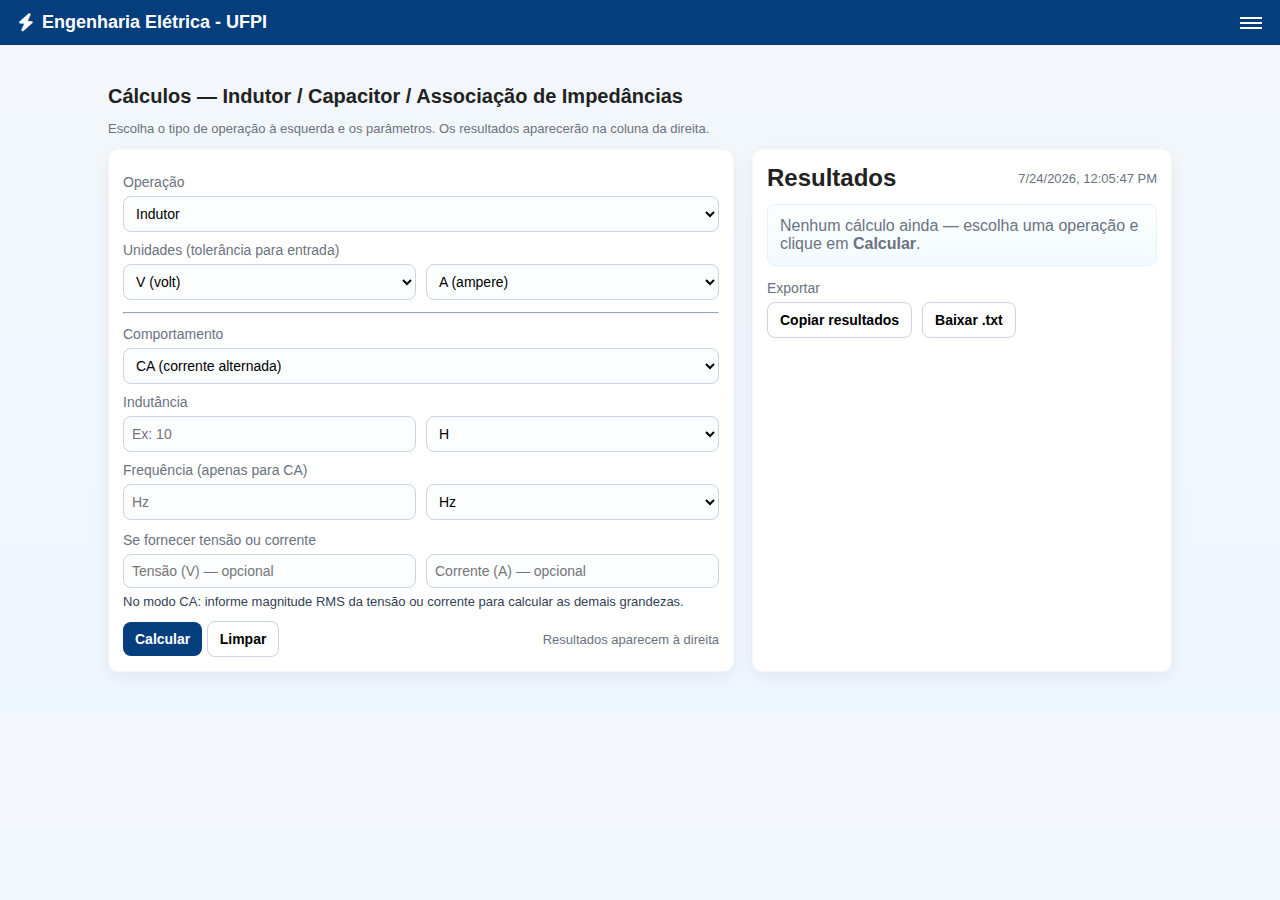
<file: calculo_c2.html>
<!DOCTYPE html>
<html lang="pt-BR">
<head>
<meta charset="utf-8" />
<meta name="viewport" content="width=device-width,initial-scale=1" />
<link rel="stylesheet" href="https://cdnjs.cloudflare.com/ajax/libs/font-awesome/6.4.2/css/all.min.css">
<title>Cálculos: Indutor / Capacitor / Impedância</title>
<style>
    :root{
        --primary: #043E7D;
        --card-bg: #fff;
        --muted: #6b7280;
        --accent: #4a90e2;
        --glass: rgba(10,25,47,0.03);
    }
    *{box-sizing: border-box}
    body{
        margin:0;
        font-family: Arial, Helvetica, sans-serif;
        background: linear-gradient(180deg,#f3f7fb,#eef6ff);
        color:#222;
    }
    /* Navbar (mantive sua navbar original estilo) */
    .navbar {
        display: flex;
        justify-content: space-between;
        align-items: center;
        background-color: var(--primary);
        color: white;
        padding: 12px 18px;
        position: sticky;
        top: 0;
        z-index: 10;
    }
    .nav-logo{font-size:18px;font-weight:700;display:flex;gap:8px;align-items:center}
    .menu-sanduiche{cursor:pointer;position:relative}
    .bar{width:22px;height:2px;background:white;margin:3px 0;transition:0.3s}
    .menu-content{
        display:none;
        flex-direction:column;
        position:absolute;
        top:44px;
        right:0;
        background:var(--primary);
        padding:8px;border-radius:8px;box-shadow:0 6px 20px rgba(0,0,0,0.15)
    }
    .menu-content a{color:white;text-decoration:none;padding:6px 10px;border-radius:6px}
    .menu-content a:hover{background:#0369a1}

    .container{max-width:1100px;margin:22px auto;padding:18px}
    .grid{display:grid;grid-template-columns: 1fr 420px;gap:18px}
    @media(max-width:980px){.grid{grid-template-columns:1fr}}
    .card{
        background:var(--card-bg);
        border-radius:10px;
        padding:14px;
        box-shadow:0 6px 18px rgba(15,23,42,0.06);
        border:1px solid rgba(10,25,47,0.04);
    }
    h1{margin:0 0 8px 0;font-size:20px}
    label{display:block;margin:10px 0 6px 0;font-size:14px;color:var(--muted)}
    select,input,button{font-size:14px}
    input,select{width:100%;padding:8px;border-radius:8px;border:1px solid #cbd5e1;background:#fbfdff}
    .row{display:flex;gap:10px}
    .row .col{flex:1}
    .btn{
        padding:9px 12px;border-radius:8px;border:none;cursor:pointer;font-weight:600;
    }
    .btn-primary{background:var(--primary);color:white}
    .btn-ghost{background:transparent;border:1px solid #cbd5e1}
    .small{font-size:13px;color:var(--muted)}
    .result-block{background:linear-gradient(180deg,#fcffff,#f3fbff);padding:12px;border-radius:8px;margin-top:12px;border:1px solid #e6f0ff}
    .muted{color:var(--muted)}
    .flex-between{display:flex;justify-content:space-between;align-items:center}
    .components-list{margin-top:8px}
    .comp-item{display:flex;gap:8px;align-items:center;margin-bottom:8px}
    .comp-item input, .comp-item select{padding:6px}
    .icon-btn{display:inline-flex;align-items:center;justify-content:center;width:34px;height:34px;border-radius:8px;border:none;cursor:pointer}
    .icon-add{background:#10b981;color:white}
    .icon-remove{background:#ef4444;color:white}
    .note{font-size:13px;color:#334155;margin-top:6px}
    pre{background:#0b1220;color:#dbeafe;padding:10px;border-radius:6px;overflow:auto}
</style>
</head>
<body>
<nav class="navbar">
    <div class="nav-logo">
        <i class="fas fa-bolt"></i>
        Engenharia Elétrica - UFPI
    </div>
    <div class="menu-sanduiche" onclick="toggleMenu()">
        <div class="bar"></div>
        <div class="bar"></div>
        <div class="bar"></div>
        <div class="menu-content" id="menu-content">
            <a href="index.html">Grade Curricular</a>
            <a href="iraconfer.html">Conferir IRA</a>
        </div>
    </div>
</nav>

<div class="container">
    <h1>Cálculos — Indutor / Capacitor / Associação de Impedâncias</h1>
    <p class="small">Escolha o tipo de operação à esquerda e os parâmetros. Os resultados aparecerão na coluna da direita.</p>

    <div class="grid">
        <!-- LEFT: controls -->
        <div class="card">
            <label>Operação</label>
            <select id="operation" onchange="onOperationChange()">
                <option value="indutor">Indutor</option>
                <option value="capacitor">Capacitor</option>
                <option value="associacao">Associação de impedâncias</option>
            </select>

            <div id="commonUnits" style="margin-top:10px">
                <label>Unidades (tolerância para entrada)</label>
                <div class="row">
                    <div class="col">
                        <select id="unitVoltage">
                            <option value="V">V (volt)</option>
                            <option value="mV">mV</option>
                        </select>
                    </div>
                    <div class="col">
                        <select id="unitCurrent">
                            <option value="A">A (ampere)</option>
                            <option value="mA">mA</option>
                        </select>
                    </div>
                </div>
            </div>

            <hr style="margin:12px 0;border-color:#eef6ff">

            <!-- Indutor / Capacitor panel -->
            <div id="singlePanel">
                <label>Comportamento</label>
                <select id="ccOrCa" onchange="renderSingleInputs()">
                    <option value="ca">CA (corrente alternada)</option>
                    <option value="cc">CC (corrente contínua / transitório)</option>
                </select>

                <div id="singleTypeSpecific" style="margin-top:10px">
                    <!-- dynamic fields (L or C) -->
                    <div id="indutorInputs">
                        <label>Indutância</label>
                        <div class="row">
                            <input type="number" id="Lvalue" placeholder="Ex: 10" min="0" step="any">
                            <select id="Lunit">
                                <option value="H">H</option>
                                <option value="mH">mH</option>
                                <option value="uH">µH</option>
                            </select>
                        </div>
                    </div>

                    <div id="capacitorInputs" style="display:none">
                        <label>Capacitância</label>
                        <div class="row">
                            <input type="number" id="Cvalue" placeholder="Ex: 100" min="0" step="any">
                            <select id="Cunit">
                                <option value="F">F</option>
                                <option value="mF">mF</option>
                                <option value="uF">µF</option>
                                <option value="nF">nF</option>
                            </select>
                        </div>
                    </div>

                    <div id="freqRow" style="margin-top:10px">
                        <label>Frequência (apenas para CA)</label>
                        <div class="row">
                            <input type="number" id="freq" placeholder="Hz" min="0" step="any">
                            <select id="freqUnit">
                                <option value="Hz">Hz</option>
                                <option value="kHz">kHz</option>
                            </select>
                        </div>
                    </div>

                    <div id="dcInputs" style="margin-top:10px;display:none">
                        <label>Parâmetros em CC / transitório</label>
                        <div class="row">
                            <input type="number" id="dcVoltage" placeholder="Tensão V (opcional)" step="any">
                            <input type="number" id="dcCurrent" placeholder="Corrente A (opcional)" step="any">
                        </div>
                        <div class="note">Em CC com sinais constantes: capacitor bloqueia corrente estacionária (I=0) e indutor tende a curto (V=0). Aqui calculamos energia, cargas e relações dinâmicas (dI/dt, dV/dt) quando apropriado.</div>
                        <label style="margin-top:8px">Taxas dI/dt ou dV/dt (opcional — para transientes)</label>
                        <div class="row">
                            <input type="number" id="dIdt" placeholder="dI/dt (A/s)" step="any">
                            <input type="number" id="dVdt" placeholder="dV/dt (V/s)" step="any">
                        </div>
                    </div>

                    <div style="margin-top:12px">
                        <label>Se fornecer tensão ou corrente</label>
                        <div class="row">
                            <input type="number" id="voltageSingle" placeholder="Tensão (V) — opcional" step="any">
                            <input type="number" id="currentSingle" placeholder="Corrente (A) — opcional" step="any">
                        </div>
                        <div class="note">No modo CA: informe magnitude RMS da tensão ou corrente para calcular as demais grandezas.</div>
                    </div>

                    <div style="margin-top:12px" class="flex-between">
                        <div>
                            <button class="btn btn-primary" onclick="calculateSingle()">Calcular</button>
                            <button class="btn btn-ghost" onclick="resetSingle()">Limpar</button>
                        </div>
                        <div class="small muted">Resultados aparecem à direita</div>
                    </div>
                </div>
            </div>

            <!-- Associação panel -->
            <div id="assocPanel" style="display:none;margin-top:12px">
                <label>Tipo de associação</label>
                <select id="assocType">
                    <option value="serie">Série</option>
                    <option value="paralelo">Paralelo</option>
                </select>

                <div style="margin-top:10px" class="flex-between">
                    <label>Frequentia (Hz)</label>
                    <div style="width:45%">
                        <input type="number" id="assocFreq" placeholder="Ex: 1000" step="any">
                    </div>
                </div>

                <div style="margin-top:12px" class="flex-between">
                    <label>Componentes</label>
                    <div>
                        <button title="adicionar" class="icon-btn icon-add" onclick="addAssocComp()"><i class="fas fa-plus"></i></button>
                    </div>
                </div>

                <div id="componentsList" class="components-list"></div>

                <div style="margin-top:12px" class="flex-between">
                    <div>
                        <button class="btn btn-primary" onclick="calcAssociation()">Calcular associação</button>
                        <button class="btn btn-ghost" onclick="resetAssociation()">Limpar</button>
                    </div>
                    <div class="small muted">Use pelo menos 1 componente</div>
                </div>
                <div class="note">Cada componente pode ser R, L ou C. Para L/C informe a unidade apropriada.</div>
            </div>
        </div>

        <!-- RIGHT: results -->
        <div class="card">
            <div class="flex-between">
                <h2 style="margin:0">Resultados</h2>
                <div class="small muted" id="timeStamp"></div>
            </div>

            <div id="resultsArea" style="margin-top:10px">
                <div class="result-block" id="singleResult">
                    <div class="muted">Nenhum cálculo ainda — escolha uma operação e clique em <strong>Calcular</strong>.</div>
                </div>

                <div class="result-block" id="assocResult" style="display:none;margin-top:12px"></div>
            </div>

            <div style="margin-top:14px">
                <label>Exportar</label>
                <div class="row">
                    <button class="btn btn-ghost" onclick="copyResults()">Copiar resultados</button>
                    <button class="btn btn-ghost" onclick="downloadTxt()">Baixar .txt</button>
                </div>
            </div>
        </div>
    </div>
</div>

<script>
/* ----------------- UI helpers ----------------- */
function toggleMenu(){
    const menu = document.getElementById('menu-content');
    menu.style.display = (menu.style.display === 'flex') ? 'none' : 'flex';
}

// show timestamp
document.getElementById('timeStamp').innerText = (new Date()).toLocaleString();

/* ----------------- Operation switching ----------------- */
function onOperationChange(){
    const op = document.getElementById('operation').value;
    const singlePanel = document.getElementById('singlePanel');
    const assocPanel = document.getElementById('assocPanel');
    if(op === 'associacao'){
        singlePanel.style.display = 'none';
        assocPanel.style.display = 'block';
        document.getElementById('assocResult').style.display = 'block';
        document.getElementById('singleResult').style.display = 'none';
    } else {
        singlePanel.style.display = 'block';
        assocPanel.style.display = 'none';
        document.getElementById('assocResult').style.display = 'none';
        document.getElementById('singleResult').style.display = 'block';
    }
    renderSingleInputs();
}

/* ----------------- Render L / C inputs ----------------- */
function renderSingleInputs(){
    const op = document.getElementById('operation').value;
    const type = op; // 'indutor' or 'capacitor' when single
    const ccOrCa = document.getElementById('ccOrCa').value;
    const indInp = document.getElementById('indutorInputs');
    const capInp = document.getElementById('capacitorInputs');
    const freqRow = document.getElementById('freqRow');
    const dcInputs = document.getElementById('dcInputs');

    if(op === 'indutor'){
        indInp.style.display = 'block';
        capInp.style.display = 'none';
    } else if(op === 'capacitor'){
        indInp.style.display = 'none';
        capInp.style.display = 'block';
    }

    if(ccOrCa === 'ca'){
        freqRow.style.display = 'block';
        dcInputs.style.display = 'none';
    } else {
        freqRow.style.display = 'none';
        dcInputs.style.display = 'block';
    }
}

/* ----------------- Unit helpers ----------------- */
function unitMultiplier(unit){
    switch(unit){
        case 'H': return 1;
        case 'mH': return 1e-3;
        case 'uH': return 1e-6;
        case 'F': return 1;
        case 'mF': return 1e-3;
        case 'uF': return 1e-6;
        case 'nF': return 1e-9;
        case 'Hz': return 1;
        case 'kHz': return 1e3;
        case 'V': return 1;
        case 'mV': return 1e-3;
        case 'A': return 1;
        case 'mA': return 1e-3;
        default: return 1;
    }
}

/* ----------------- Complex number helpers ----------------- */
function Complex(re, im){
    return {re: re, im: im};
}
function cAdd(a,b){ return Complex(a.re+b.re, a.im+b.im); }
function cSub(a,b){ return Complex(a.re-b.re, a.im-b.im); }
function cMul(a,b){ return Complex(a.re*b.re - a.im*b.im, a.re*b.im + a.im*b.re); }
function cDiv(a,b){
    const den = b.re*b.re + b.im*b.im;
    return Complex((a.re*b.re + a.im*b.im)/den, (a.im*b.re - a.re*b.im)/den);
}
function cMag(a){ return Math.sqrt(a.re*a.re + a.im*a.im); }
function cPhaseDeg(a){ return Math.atan2(a.im, a.re) * 180/Math.PI; }
function cInv(a){ const den = a.re*a.re + a.im*a.im; return Complex(a.re/den, -a.im/den); }

/* format complex nicely */
function formatComplex(c){
    const re = Math.abs(c.re) < 1e-12 ? 0 : c.re;
    const im = Math.abs(c.im) < 1e-12 ? 0 : c.im;
    if(re === 0 && im === 0) return "0";
    let reStr = (re !== 0) ? re.toExponential ? re.toString() : Number(re.toPrecision(12)) : "";
    let imStr = (im !== 0) ? (Math.abs(im)===1 ? (im<0?"-j":"j") : (im<0?("-j"+Math.abs(im)) : ("+j"+im))) : "";
    if(re === 0) {
        // only imaginary
        if(im === 1) return "j";
        if(im === -1) return "-j";
        return (im===0?"0":( (im<0? "-" : "" ) + "j" + Math.abs(Number(im.toPrecision(12))) ));
    }
    // both
    const sign = im < 0 ? "-" : "+";
    return `${Number(re.toPrecision(12))} ${sign} j${Number(Math.abs(im).toPrecision(12))}`;
}

/* ----------------- Single element calculations ----------------- */
function resetSingle(){
    document.getElementById('Lvalue').value = '';
    document.getElementById('Cvalue').value = '';
    document.getElementById('freq').value = '';
    document.getElementById('voltageSingle').value = '';
    document.getElementById('currentSingle').value = '';
    document.getElementById('dcVoltage').value = '';
    document.getElementById('dcCurrent').value = '';
    document.getElementById('dIdt').value = '';
    document.getElementById('dVdt').value = '';
    renderSingleInputs();
    document.getElementById('singleResult').innerHTML = '<div class="muted">Campos limpos. Insira valores e clique em Calcular.</div>';
}

function calculateSingle(){
    const op = document.getElementById('operation').value; // indutor or capacitor
    const mode = document.getElementById('ccOrCa').value; // ca or cc
    const voltage = parseFloat(document.getElementById('voltageSingle').value || NaN);
    const current = parseFloat(document.getElementById('currentSingle').value || NaN);

    let out = [];
    if(op === 'indutor'){
        const Lraw = parseFloat(document.getElementById('Lvalue').value || NaN);
        if(isNaN(Lraw) || Lraw <= 0){ alert('Informe L válida'); return; }
        const Lunit = document.getElementById('Lunit').value;
        const L = Lraw * unitMultiplier(Lunit); // H

        out.push(`<strong>Indutância:</strong> ${Lraw} ${Lunit} = ${L} H`);

        if(mode === 'ca'){
            // frequency
            let fraw = parseFloat(document.getElementById('freq').value || NaN);
            if(isNaN(fraw) || fraw < 0){ alert('Informe frequência válida (CA)'); return; }
            const f = fraw * unitMultiplier(document.getElementById('freqUnit').value);
            const w = 2 * Math.PI * f;
            const XL = w * L; // ohms
            out.push(`<strong>Frequência:</strong> ${f} Hz (ω = ${w.toFixed(3)} rad/s)`);
            out.push(`<strong>Reatância indutiva:</strong> X<sub>L</sub> = ωL = ${XL.toPrecision(6)} Ω (imutável: +jX)`);
            const Z = Complex(0, XL);
            out.push(`<strong>Impedância:</strong> ${formatComplex(Z)} Ω (módulo = ${cMag(Z).toPrecision(6)} Ω, fase = ${cPhaseDeg(Z).toFixed(2)}°)`);

            if(!isNaN(voltage)){
                const I = Math.abs(voltage) / cMag(Z);
                out.push(`<strong>Com V = ${voltage} V (RMS):</strong> |I| = V/|Z| = ${Number(I.toPrecision(6))} A`);
            }
            if(!isNaN(current)){
                const V = Math.abs(current) * cMag(Z);
                out.push(`<strong>Com I = ${current} A (RMS):</strong> |V| = I·|Z| = ${Number(V.toPrecision(6))} V`);
            }
            // energy: for AC energy instantánea não é simples; give stored energy at peak current
            if(!isNaN(current)){
                // energy stored in inductor: 1/2 L I^2 (I is instantaneous or peak) - we used RMS above: convert to peak = RMS*sqrt(2)
                const Ipeak = Math.abs(current) * Math.sqrt(2);
                const W = 0.5 * L * Ipeak * Ipeak;
                out.push(`<strong>Energia armazenada (com I como RMS informado):</strong> W = 1/2·L·Iₚ² = ${W.toExponential(6)} J (usando Iₚ = I_rms·√2)`);
            } else if(!isNaN(voltage)){
                // compute current as RMS
                const I = Math.abs(voltage) / cMag(Z);
                const Ipeak = I * Math.sqrt(2);
                const W = 0.5 * L * Ipeak * Ipeak;
                out.push(`<strong>Energia armazenada (com V informado):</strong> calculada a partir de I = V/|Z| → energia ≈ ${W.toExponential(6)} J`);
            }
        } else {
            // CC / transitório
            const Icc = parseFloat(document.getElementById('dcCurrent').value || NaN);
            const Vcc = parseFloat(document.getElementById('dcVoltage').value || NaN);
            const dIdt = parseFloat(document.getElementById('dIdt').value || NaN);
            const dVdt = parseFloat(document.getElementById('dVdt').value || NaN);

            // Basic notes
            out.push(`<div class="note">Em estado DC estacionário (constante) o indutor se comporta como curto ideal (V ≈ 0). Aqui calculamos relações dinâmicas se dI/dt ou V forem fornecidos.</div>`);

            if(!isNaN(Icc)){
                const W = 0.5 * L * Icc * Icc;
                out.push(`<strong>Com I = ${Icc} A (DC):</strong> Energia armazenada W = 1/2·L·I² = ${W.toExponential(6)} J`);
            }
            if(!isNaN(Vcc)){
                if(!isNaN(dIdt)){
                    // v = L * dI/dt -> consistency check
                    const vcalc = L * dIdt;
                    out.push(`<strong>Se dI/dt = ${dIdt} A/s:</strong> V = L·dI/dt = ${vcalc} V`);
                } else {
                    out.push(`<strong>V (DC) informado:</strong> ${Vcc} V — em regime permanente V≈0 para indutor; use dI/dt para obter V = L·dI/dt.`);
                }
            }
            if(!isNaN(dIdt) && isNaN(Vcc)){
                const vcalc = L * dIdt;
                out.push(`<strong>dI/dt = ${dIdt} A/s:</strong> V = L·dI/dt = ${vcalc} V`);
            }
            if(!isNaN(dVdt)){
                // di/dt = v/L
                const di_dt = dVdt / L;
                out.push(`<strong>dV/dt = ${dVdt} V/s:</strong> di/dt = v/L = ${di_dt} A/s`);
            }
        }
    } else if(op === 'capacitor'){
        const Craw = parseFloat(document.getElementById('Cvalue').value || NaN);
        if(isNaN(Craw) || Craw <= 0){ alert('Informe C válida'); return; }
        const Cunit = document.getElementById('Cunit').value;
        const C = Craw * unitMultiplier(Cunit); // F

        let outLocal = [];
        outLocal.push(`<strong>Capacitância:</strong> ${Craw} ${Cunit} = ${C} F`);

        if(mode === 'ca'){
            let fraw = parseFloat(document.getElementById('freq').value || NaN);
            if(isNaN(fraw) || fraw < 0){ alert('Informe frequência válida (CA)'); return; }
            const f = fraw * unitMultiplier(document.getElementById('freqUnit').value);
            const w = 2 * Math.PI * f;
            const XC = 1 / (w * C);
            outLocal.push(`<strong>Frequência:</strong> ${f} Hz (ω = ${w.toFixed(3)} rad/s)`);
            outLocal.push(`<strong>Reatância capacitiva:</strong> X<sub>C</sub> = 1/(ωC) = ${XC.toPrecision(6)} Ω (comportamento: -jX)`);
            const Z = Complex(0, -XC);
            outLocal.push(`<strong>Impedância:</strong> ${formatComplex(Z)} Ω (módulo = ${cMag(Z).toPrecision(6)} Ω, fase = ${cPhaseDeg(Z).toFixed(2)}°)`);

            if(!isNaN(voltage)){
                const I = Math.abs(voltage) / cMag(Z);
                outLocal.push(`<strong>Com V = ${voltage} V (RMS):</strong> |I| = V/|Z| = ${Number(I.toPrecision(6))} A`);
            }
            if(!isNaN(current)){
                const V = Math.abs(current) * cMag(Z);
                outLocal.push(`<strong>Com I = ${current} A (RMS):</strong> |V| = I·|Z| = ${Number(V.toPrecision(6))} V`);
            }

            if(!isNaN(voltage)){
                const Vpeak = Math.abs(voltage) * Math.sqrt(2);
                const Qpeak = C * Vpeak;
                const W = 0.5 * C * Vpeak * Vpeak;
                outLocal.push(`<strong>Carga e energia (usando V como RMS):</strong> Qₚ = C·Vₚ = ${Qpeak.toExponential(6)} C, Energia W = 1/2·C·Vₚ² = ${W.toExponential(6)} J`);
            } else if(!isNaN(current)){
                // compute voltage
                const V = Math.abs(current) * cMag(Z);
                const Vp = V * Math.sqrt(2);
                const Qp = C * Vp;
                const W = 0.5 * C * Vp * Vp;
                outLocal.push(`<strong>Cálculo aproximado (com I fornecido):</strong> V_rms=${V.toPrecision(6)} V → Vₚ=${Vp.toPrecision(6)} V → Qₚ=${Qp.toExponential(6)} C → W=${W.toExponential(6)} J`);
            }
        } else {
            // CC / transitório
            const Icc = parseFloat(document.getElementById('dcCurrent').value || NaN);
            const Vcc = parseFloat(document.getElementById('dcVoltage').value || NaN);
            const dIdt = parseFloat(document.getElementById('dIdt').value || NaN);
            const dVdt = parseFloat(document.getElementById('dVdt').value || NaN);

            outLocal.push(`<div class="note">Em DC estacionário capacitor bloqueia corrente (I≈0). Aqui calculamos Q e energia se V fornecida e dV/dt se corrente fornecida.</div>`);

            if(!isNaN(Vcc)){
                const Q = C * Vcc;
                const W = 0.5 * C * Vcc * Vcc;
                outLocal.push(`<strong>Com V = ${Vcc} V (DC):</strong> Carga Q = C·V = ${Q.toExponential(6)} C, Energia W = 1/2·C·V² = ${W.toExponential(6)} J`);
            }
            if(!isNaN(Icc)){
                // dV/dt = I/C
                const dvdt = Icc / C;
                outLocal.push(`<strong>Com I = ${Icc} A (corrente através do capacitor):</strong> dV/dt = I/C = ${dvdt} V/s`);
            }
            if(!isNaN(dVdt)){
                const i = C * dVdt;
                outLocal.push(`<strong>dV/dt = ${dVdt} V/s:</strong> I = C·dV/dt = ${i} A`);
            }
        }
        out = outLocal;
    } else {
        alert('Operação inválida');
        return;
    }

    // show results
    const html = out.map(s => `<div style="margin-bottom:6px">${s}</div>`).join('');
    document.getElementById('singleResult').innerHTML = html;
}

/* ----------------- Association (series/parallel) ----------------- */
let assocCount = 0;
function addAssocComp(type='R', value='', unit=''){
    assocCount++;
    const id = 'comp_' + assocCount;
    const list = document.getElementById('componentsList');
    const div = document.createElement('div');
    div.className = 'comp-item';
    div.id = id;

    div.innerHTML = `
        <select class="comp-type" style="width:90px">
            <option value="R">R (Ω)</option>
            <option value="L">L (H)</option>
            <option value="C">C (F)</option>
        </select>
        <input class="comp-value" type="number" placeholder="valor" style="width:110px" step="any">
        <select class="comp-unit" style="width:110px">
            <option value="ohm">Ω</option>
            <option value="H">H</option>
            <option value="mH">mH</option>
            <option value="uH">uH</option>
            <option value="F">F</option>
            <option value="mF">mF</option>
            <option value="uF">uF</option>
            <option value="nF">nF</option>
        </select>
        <button title="remover" class="icon-btn icon-remove" onclick="removeComp('${id}')"><i class="fas fa-trash"></i></button>
    `;
    list.appendChild(div);
    // set sensible defaults
    const selects = div.querySelectorAll('.comp-unit');
    selects.forEach(s => {
        if(type === 'L') s.value = 'mH';
        if(type === 'C') s.value = 'uF';
    });
}
function removeComp(id){
    const el = document.getElementById(id);
    if(el) el.remove();
}

/* calculate total impedance for association */
function calcAssociation(){
    const comps = Array.from(document.querySelectorAll('#componentsList .comp-item'));
    if(comps.length === 0){ alert('Adicione ao menos um componente'); return; }
    let fraw = parseFloat(document.getElementById('assocFreq').value || NaN);
    if(isNaN(fraw) || fraw < 0){ alert('Informe frequência para cálculo da associação'); return; }
    const f = fraw; // Hz
    const w = 2*Math.PI*f;

    // build Z list
    let Zs = [];
    for(const c of comps){
        const type = c.querySelector('.comp-type').value;
        const val = parseFloat(c.querySelector('.comp-value').value || NaN);
        const unit = c.querySelector('.comp-unit').value;
        if(isNaN(val)){ alert('Valor inválido num dos componentes'); return; }
        let Z;
        if(type === 'R'){
            Z = Complex(val, 0);
        } else if(type === 'L'){
            const L = val * unitMultiplier(unit);
            const XL = w * L;
            Z = Complex(0, XL);
        } else if(type === 'C'){
            const C = val * unitMultiplier(unit);
            const XC = 1 / (w * C);
            Z = Complex(0, -XC);
        }
        Zs.push({type, raw: val, unit, Z});
    }

    const assocType = document.getElementById('assocType').value;
    let Ztotal;
    if(assocType === 'serie'){
        // sum impedances
        Ztotal = Zs.reduce((acc,cur)=> cAdd(acc,cur.Z), Complex(0,0));
    } else {
        // paralelo: 1 / sum(1/Z)
        let Ysum = Complex(0,0);
        for(const x of Zs){
            const inv = cInv(x.Z);
            Ysum = cAdd(Ysum, inv);
        }
        Ztotal = cInv(Ysum); // total impedance
    }

    // build result HTML
    let html = `<div><strong>Associação:</strong> ${assocType === 'serie' ? 'Série' : 'Paralelo'}</div>`;
    html += `<div style="margin-top:10px"><strong>Frequência:</strong> ${f} Hz (ω=${w.toFixed(3)} rad/s)</div>`;
    html += `<div style="margin-top:10px"><strong>Componentes:</strong></div>`;
    html += '<ul style="margin-left:14px">';
    Zs.forEach((c, i)=>{
        html += `<li>${i+1}) ${c.type} = ${c.raw} ${c.unit} → Z = ${formatComplex(c.Z)} Ω (|Z|=${cMag(c.Z).toPrecision(6)} Ω)</li>`;
    });
    html += '</ul>';
    html += `<div style="margin-top:10px"><strong>Impedância total Z<sub>eq</sub>:</strong> ${formatComplex(Ztotal)} Ω</div>`;
    html += `<div style="margin-top:8px"><strong>Módulo:</strong> ${cMag(Ztotal).toPrecision(8)} Ω — <strong>Fase:</strong> ${cPhaseDeg(Ztotal).toFixed(3)}°</div>`;

    // If user provided a V or I in common units (right now we didn't include V/I fields for assoc; optionally parse global unit selectors)
    // show note
    html += `<div class="note" style="margin-top:8px">Dica: para calcular corrente (|I|) use |I| = |V| / |Z<sub>eq</sub>| com V em volts (RMS). Para tensões parciais em série usar divisão proporcional por impedâncias (queda de tensão).</div>`;

    document.getElementById('assocResult').innerHTML = html;
}

/* clear association */
function resetAssociation(){
    document.getElementById('componentsList').innerHTML = '';
    assocCount = 0;
    document.getElementById('assocFreq').value = '';
    document.getElementById('assocResult').innerHTML = '<div class="muted">Associação limpa.</div>';
}

/* ----------------- Export / copy helpers ----------------- */
function copyResults(){
    const op = document.getElementById('operation').value;
    let txt = '';
    if(op === 'associacao'){
        txt = document.getElementById('assocResult').innerText;
    } else {
        txt = document.getElementById('singleResult').innerText;
    }
    navigator.clipboard.writeText(txt).then(()=> alert('Resultados copiados para área de transferência'));
}
function downloadTxt(){
    const op = document.getElementById('operation').value;
    let txt = '';
    if(op === 'associacao'){
        txt = document.getElementById('assocResult').innerText;
    } else {
        txt = document.getElementById('singleResult').innerText;
    }
    const blob = new Blob([txt], {type: 'text/plain;charset=utf-8'});
    const url = URL.createObjectURL(blob);
    const a = document.createElement('a');
    a.href = url;
    a.download = 'resultados_circuito.txt';
    document.body.appendChild(a);
    a.click();
    a.remove();
    URL.revokeObjectURL(url);
}

/* ----------------- Init default UI ----------------- */
(function init(){
    // start with one component for association to help user
    addAssocComp();
    renderSingleInputs();
    onOperationChange();
})();
</script>
</body>
</html>
</file>
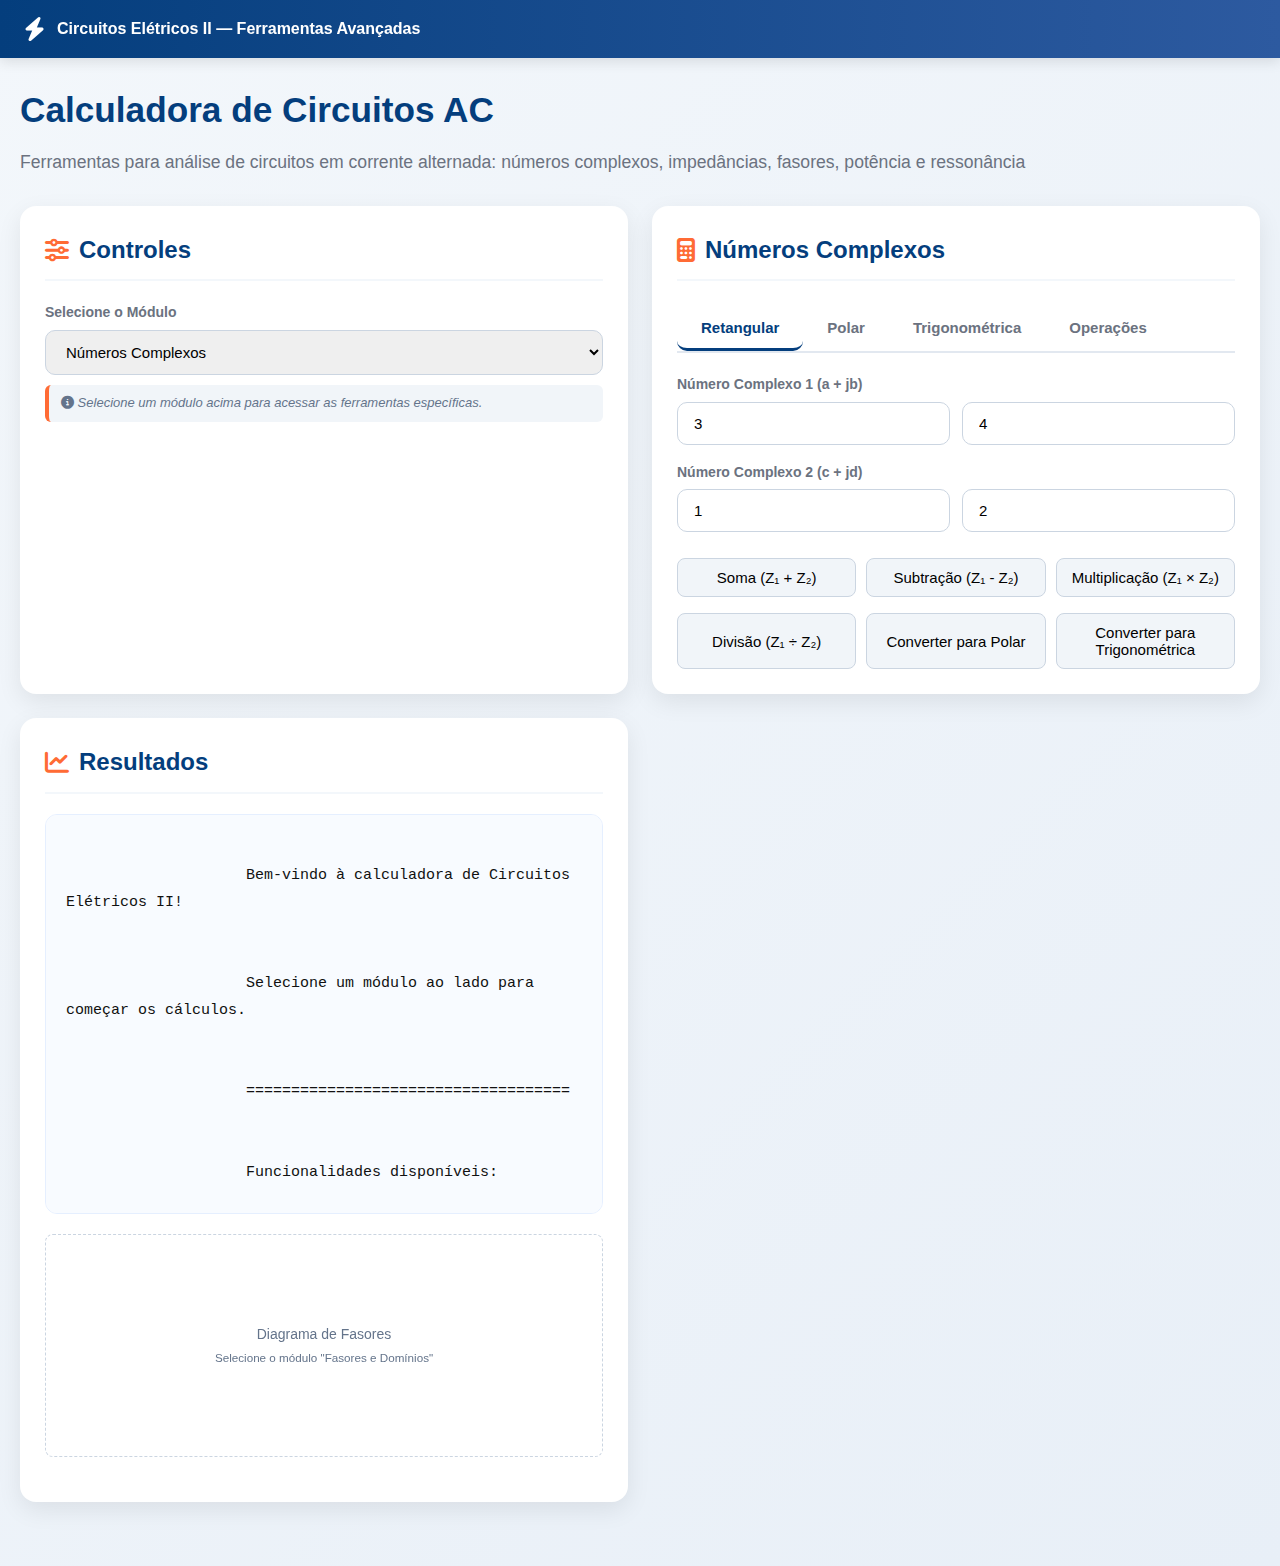
<file: circuitos-2.html>
<!DOCTYPE html>
<html lang="pt-BR">

<head>
    <meta charset="UTF-8">
    <meta name="viewport" content="width=device-width, initial-scale=1.0">
    <title>Circuitos Elétricos II - Ferramentas Avançadas</title>
    <link rel="stylesheet" href="https://cdnjs.cloudflare.com/ajax/libs/font-awesome/6.4.2/css/all.min.css">
    <style>
        :root {
            --primary: #043E7D;
            --secondary: #2D5AA0;
            --accent: #FF6B35;
            --light: #f3f7fb;
            --dark: #111;
            --card: #ffffff;
            --muted: #6b7280;
            --success: #10b981;
            --warning: #f59e0b;
            --danger: #ef4444;
        }

        * {
            box-sizing: border-box;
            margin: 0;
            padding: 0;
        }

        body {
            font-family: 'Segoe UI', Tahoma, Geneva, Verdana, sans-serif;
            background: linear-gradient(135deg, #f3f7fb 0%, #e8eff7 100%);
            color: var(--dark);
            line-height: 1.6;
            min-height: 100vh;
            padding-bottom: 40px;
        }

        .navbar {
            background: linear-gradient(90deg, var(--primary) 0%, var(--secondary) 100%);
            color: white;
            padding: 16px 24px;
            font-weight: 700;
            display: flex;
            align-items: center;
            gap: 12px;
            box-shadow: 0 4px 12px rgba(0, 0, 0, 0.1);
            position: sticky;
            top: 0;
            z-index: 100;
        }

        .navbar i {
            font-size: 1.5rem;
        }

        .container {
            max-width: 1300px;
            margin: 24px auto;
            padding: 0 20px;
        }

        .grid {
            display: grid;
            grid-template-columns: 1fr 1fr;
            gap: 24px;
        }

        @media (max-width: 1024px) {
            .grid {
                grid-template-columns: 1fr;
            }
        }

        .card {
            background: var(--card);
            border-radius: 16px;
            padding: 24px;
            box-shadow: 0 8px 24px rgba(0, 0, 0, 0.08);
            transition: transform 0.3s, box-shadow 0.3s;
            border: 1px solid rgba(255, 255, 255, 0.7);
        }

        .card:hover {
            transform: translateY(-4px);
            box-shadow: 0 12px 28px rgba(0, 0, 0, 0.12);
        }

        .card-title {
            font-size: 1.5rem;
            color: var(--primary);
            margin-bottom: 20px;
            padding-bottom: 10px;
            border-bottom: 2px solid var(--light);
            display: flex;
            align-items: center;
            gap: 10px;
        }

        .card-title i {
            color: var(--accent);
        }

        h1 {
            font-size: 2.2rem;
            color: var(--primary);
            margin-bottom: 10px;
        }

        .subtitle {
            color: var(--muted);
            margin-bottom: 30px;
            font-size: 1.1rem;
        }

        label {
            font-size: 14px;
            color: var(--muted);
            display: block;
            margin-top: 16px;
            font-weight: 600;
        }

        input,
        select,
        button {
            width: 100%;
            padding: 12px 16px;
            margin-top: 6px;
            border-radius: 10px;
            border: 1px solid #cbd5e1;
            font-size: 15px;
            transition: all 0.2s;
        }

        input:focus,
        select:focus {
            outline: none;
            border-color: var(--primary);
            box-shadow: 0 0 0 3px rgba(4, 62, 125, 0.1);
        }

        .row {
            display: flex;
            gap: 12px;
        }

        .row>* {
            flex: 1;
        }

        .btn {
            background: linear-gradient(90deg, var(--primary) 0%, var(--secondary) 100%);
            color: white;
            border: none;
            cursor: pointer;
            font-weight: 600;
            margin-top: 20px;
            padding: 14px;
            transition: all 0.3s;
        }

        .btn:hover {
            background: linear-gradient(90deg, #032a5a 0%, #1e4480 100%);
            transform: translateY(-2px);
            box-shadow: 0 6px 12px rgba(4, 62, 125, 0.2);
        }

        .btn-secondary {
            background: linear-gradient(90deg, #6b7280 0%, #9ca3af 100%);
        }

        .btn-secondary:hover {
            background: linear-gradient(90deg, #4b5563 0%, #6b7280 100%);
        }

        .result {
            background: #f8fbff;
            border: 1px solid #e5efff;
            padding: 20px;
            border-radius: 12px;
            margin-top: 20px;
            white-space: pre-wrap;
            font-family: 'Courier New', monospace;
            font-size: 15px;
            line-height: 1.8;
            max-height: 400px;
            overflow-y: auto;
        }

        .result-title {
            font-weight: 700;
            color: var(--primary);
            margin-bottom: 10px;
            font-size: 16px;
        }

        .section {
            display: none;
            animation: fadeIn 0.5s ease;
        }

        .section.active {
            display: block;
        }

        @keyframes fadeIn {
            from {
                opacity: 0;
                transform: translateY(10px);
            }

            to {
                opacity: 1;
                transform: translateY(0);
            }
        }

        .note {
            font-size: 13px;
            color: #64748b;
            margin-top: 10px;
            font-style: italic;
            padding: 8px 12px;
            background-color: #f1f5f9;
            border-radius: 6px;
            border-left: 4px solid var(--accent);
        }

        .unit-selector {
            display: flex;
            gap: 10px;
            margin-top: 8px;
        }

        .unit-btn {
            padding: 8px 12px;
            background: #e2e8f0;
            border: none;
            border-radius: 6px;
            cursor: pointer;
            font-size: 13px;
            transition: all 0.2s;
        }

        .unit-btn.active {
            background: var(--primary);
            color: white;
        }

        .tab-buttons {
            display: flex;
            border-bottom: 2px solid #e2e8f0;
            margin-bottom: 20px;
        }

        .tab-btn {
            padding: 12px 24px;
            background: none;
            border: none;
            border-bottom: 3px solid transparent;
            cursor: pointer;
            font-weight: 600;
            color: var(--muted);
            transition: all 0.3s;
            width: auto;
        }

        .tab-btn:hover {
            color: var(--primary);
        }

        .tab-btn.active {
            color: var(--primary);
            border-bottom: 3px solid var(--primary);
        }

        .fasor-diagram {
            width: 100%;
            margin: 20px 0;
            position: relative;
            border: 1px dashed #cbd5e1;
            border-radius: 8px;
            overflow: hidden;
            background-color: white;
            aspect-ratio: 2.5 / 1;
            /* Mantém proporção aproximadamente 2.5:1 */
            min-height: 180px;
            max-height: 300px;
        }

        #phasorDiagram {
            width: 100%;
            height: 100%;
            display: block;
        }

        .success {
            color: var(--success);
        }

        .warning {
            color: var(--warning);
        }

        .danger {
            color: var(--danger);
        }

        .info {
            color: var(--primary);
        }

        .operation-buttons {
            display: grid;
            grid-template-columns: repeat(3, 1fr);
            gap: 10px;
            margin-top: 20px;
        }

        .op-btn {
            padding: 10px;
            background: #f1f5f9;
            border: 1px solid #cbd5e1;
            border-radius: 8px;
            cursor: pointer;
            transition: all 0.2s;
        }

        .op-btn:hover {
            background: #e2e8f0;
            transform: translateY(-2px);
        }

        @media (max-width: 768px) {
            .row {
                flex-direction: column;
            }

            .operation-buttons {
                grid-template-columns: repeat(2, 1fr);
            }

            .tab-buttons {
                flex-wrap: wrap;
            }
        }

        @media (max-width: 768px) {
            .container {
                padding: 0 12px;
            }

            .card {
                padding: 16px;
            }

            .fasor-diagram {
                min-height: 150px;
                aspect-ratio: 2 / 1;
            }

            #output {
                font-size: 14px;
                padding: 15px;
                max-height: 300px;
            }
        }

        @media (max-width: 480px) {
            .navbar {
                font-size: 0.9rem;
                padding: 12px 16px;
            }

            h1 {
                font-size: 1.8rem;
            }

            .fasor-diagram {
                min-height: 120px;
            }
        }

        .fasor-diagram {
            width: 100%;
            margin: 20px 0;
            position: relative;
            border: 1px dashed #cbd5e1;
            border-radius: 8px;
            overflow: hidden;
            background-color: white;
            min-height: 180px;
            max-height: 300px;
        }

        /* Para mobile */
        @media (max-width: 768px) {
            .fasor-diagram {
                min-height: 150px;
                aspect-ratio: 2 / 1;
            }
        }

        @media (max-width: 480px) {
            .fasor-diagram {
                min-height: 120px;
            }
        }
    </style>
</head>

<body>
    <nav class="navbar">
        <i class="fas fa-bolt"></i>
        Circuitos Elétricos II — Ferramentas Avançadas
    </nav>

    <div class="container">
        <h1>Calculadora de Circuitos AC</h1>
        <p class="subtitle">Ferramentas para análise de circuitos em corrente alternada: números complexos, impedâncias,
            fasores, potência e ressonância</p>
        
        <div class="grid">
            <!-- Painel de Controle -->
            <div class="card">
                <h2 class="card-title"><i class="fas fa-sliders-h"></i> Controles</h2>

                <label>Selecione o Módulo</label>
                <select id="mainSelect" onchange="switchMain()">
                    <option value="complex">Números Complexos</option>
                    <option value="phasor">Fasores e Domínios</option>
                    <option value="reactance">Reatâncias</option>
                    <option value="impedance">Impedâncias</option>
                    <option value="admittance">Admitância e Susceptância</option>
                    <option value="power">Potência em CA</option>
                    <option value="resonance">Ressonância</option>
                    <option value="transfer">Função de Transferência</option>
                </select>

                <div class="note">
                    <i class="fas fa-info-circle"></i> Selecione um módulo acima para acessar as ferramentas
                    específicas.
                </div>
            </div>
    <!-- Módulos de Cálculo -->
        <div class="card">
            <!-- Módulo: Números Complexos -->
            <div id="complex" class="section active">
                <h2 class="card-title"><i class="fas fa-calculator"></i> Números Complexos</h2>

                <div class="tab-buttons">
                    <button class="tab-btn active" onclick="switchComplexTab('rect')">Retangular</button>
                    <button class="tab-btn" onclick="switchComplexTab('polar')">Polar</button>
                    <button class="tab-btn" onclick="switchComplexTab('trig')">Trigonométrica</button>
                    <button class="tab-btn" onclick="switchComplexTab('operations')">Operações</button>
                </div>

                <!-- Retangular -->
                <div id="complex-rect" class="complex-subsection">
                    <label>Número Complexo 1 (a + jb)</label>
                    <div class="row">
                        <input id="rect-a1" type="number" placeholder="Parte real (a)" step="any" value="3">
                        <input id="rect-b1" type="number" placeholder="Parte imaginária (b)" step="any" value="4">
                    </div>

                    <label>Número Complexo 2 (c + jd)</label>
                    <div class="row">
                        <input id="rect-a2" type="number" placeholder="Parte real (c)" step="any" value="1">
                        <input id="rect-b2" type="number" placeholder="Parte imaginária (d)" step="any" value="2">
                    </div>

                    <div class="operation-buttons">
                        <button class="op-btn" onclick="complexOperation('add')">Soma (Z₁ + Z₂)</button>
                        <button class="op-btn" onclick="complexOperation('sub')">Subtração (Z₁ - Z₂)</button>
                        <button class="op-btn" onclick="complexOperation('mult')">Multiplicação (Z₁ × Z₂)</button>
                        <button class="op-btn" onclick="complexOperation('div')">Divisão (Z₁ ÷ Z₂)</button>
                        <button class="op-btn" onclick="rectToPolar()">Converter para Polar</button>
                        <button class="op-btn" onclick="rectToTrig()">Converter para Trigonométrica</button>
                    </div>
                </div>

                <!-- Polar -->
                <div id="complex-polar" class="complex-subsection" style="display:none">
                    <label>Número Complexo 1 (|Z|∠θ°)</label>
                    <div class="row">
                        <input id="polar-mod1" type="number" placeholder="Módulo (|Z|)" step="any" value="5">
                        <input id="polar-ang1" type="number" placeholder="Ângulo (θ°)" step="any" value="53.13">
                    </div>

                    <label>Número Complexo 2 (|Z|∠θ°)</label>
                    <div class="row">
                        <input id="polar-mod2" type="number" placeholder="Módulo (|Z|)" step="any" value="2.236">
                        <input id="polar-ang2" type="number" placeholder="Ângulo (θ°)" step="any" value="63.435">
                    </div>

                    <div class="operation-buttons">
                        <button class="op-btn" onclick="polarOperation('add')">Soma (Z₁ + Z₂)</button>
                        <button class="op-btn" onclick="polarOperation('sub')">Subtração (Z₁ - Z₂)</button>
                        <button class="op-btn" onclick="polarOperation('mult')">Multiplicação (Z₁ × Z₂)</button>
                        <button class="op-btn" onclick="polarOperation('div')">Divisão (Z₁ ÷ Z₂)</button>
                        <button class="op-btn" onclick="polarToRect()">Converter para Retangular</button>
                    </div>
                </div>

                <!-- Trigonométrica -->
                <div id="complex-trig" class="complex-subsection" style="display:none">
                    <label>Número Complexo na forma trigonométrica</label>
                    <div class="row">
                        <input id="trig-mod" type="number" placeholder="Módulo (|Z|)" step="any" value="5">
                        <input id="trig-ang" type="number" placeholder="Ângulo (θ°)" step="any" value="53.13">
                    </div>

                    <label>Representação</label>
                    <select id="trig-type">
                        <option value="cos">A·cos(ωt + θ)</option>
                        <option value="sin">A·sin(ωt + θ)</option>
                    </select>

                    <label>Frequência angular ω (rad/s)</label>
                    <input id="trig-omega" type="number" placeholder="ω" step="any" value="100">

                    <div class="operation-buttons">
                        <button class="op-btn" onclick="trigToPhasor()">Converter para Fasor</button>
                        <button class="op-btn" onclick="trigToRect()">Converter para Retangular</button>
                        <button class="op-btn" onclick="trigToPolar()">Converter para Polar</button>
                    </div>
                </div>

                <!-- Operações Avançadas -->
                <div id="complex-operations" class="complex-subsection" style="display:none">
                    <label>Número Complexo (a + jb)</label>
                    <div class="row">
                        <input id="op-a" type="number" placeholder="Parte real (a)" step="any" value="3">
                        <input id="op-b" type="number" placeholder="Parte imaginária (b)" step="any" value="4">
                    </div>

                    <div class="operation-buttons">
                        <button class="op-btn" onclick="complexOp('conjugate')">Conjugado</button>
                        <button class="op-btn" onclick="complexOp('inverse')">Inverso (1/Z)</button>
                        <button class="op-btn" onclick="complexOp('magnitude')">Módulo |Z|</button>
                        <button class="op-btn" onclick="complexOp('phase')">Fase ∠Z</button>
                        <button class="op-btn" onclick="complexOp('sqrt')">Raiz Quadrada</button>
                        <button class="op-btn" onclick="complexOp('exp')">Exponencial (e^Z)</button>
                    </div>
                </div>
            </div>

            <!-- Módulo: Fasores e Domínios -->
            <div id="phasor" class="section">
                <h2 class="card-title"><i class="fas fa-wave-square"></i> Fasores e Domínios</h2>

                <div class="tab-buttons">
                    <button class="tab-btn active" onclick="switchPhasorTab('timeToFreq')">Tempo → Frequência</button>
                    <button class="tab-btn" onclick="switchPhasorTab('freqToTime')">Frequência → Tempo</button>
                    <button class="tab-btn" onclick="switchPhasorTab('phasorOperations')">Operações com Fasores</button>
                </div>

                <!-- Tempo para Frequência -->
                <div id="phasor-timeToFreq" class="phasor-subsection">
                    <label>Sinal no Domínio do Tempo</label>
                    <select id="time-signal-type">
                        <option value="cos">v(t) = Vm·cos(ωt + θ)</option>
                        <option value="sin">v(t) = Vm·sin(ωt + θ)</option>
                    </select>

                    <div class="row">
                        <div>
                            <label>Amplitude Vm (V)</label>
                            <input id="time-vm" type="number" placeholder="Vm" step="any" value="10">
                        </div>
                        <div>
                            <label>Frequência angular ω (rad/s)</label>
                            <input id="time-omega" type="number" placeholder="ω" step="any" value="100">
                        </div>
                        <div>
                            <label>Fase θ (graus)</label>
                            <input id="time-theta" type="number" placeholder="θ" step="any" value="30">
                        </div>
                    </div>

                    <button class="btn" onclick="timeToFrequency()">Converter para Fasor</button>
                </div>

                <!-- Frequência para Tempo -->
                <div id="phasor-freqToTime" class="phasor-subsection" style="display:none">
                    <label>Fasor no Domínio da Frequência</label>
                    <div class="row">
                        <div>
                            <label>Magnitude |V| (V)</label>
                            <input id="freq-mag" type="number" placeholder="|V|" step="any" value="10">
                        </div>
                        <div>
                            <label>Fase ∠V (graus)</label>
                            <input id="freq-phase" type="number" placeholder="∠V" step="any" value="30">
                        </div>
                    </div>

                    <label>Frequência angular ω (rad/s)</label>
                    <input id="freq-omega" type="number" placeholder="ω" step="any" value="100">

                    <label>Forma de onda no tempo</label>
                    <select id="freq-waveform">
                        <option value="cos">Cosseno (cos)</option>
                        <option value="sin">Seno (sin)</option>
                    </select>

                    <button class="btn" onclick="frequencyToTime()">Converter para Domínio do Tempo</button>
                </div>

                <!-- Operações com Fasores -->
                <div id="phasor-operations" class="phasor-subsection" style="display:none">
                    <label>Fasor 1 (|V|∠θ°)</label>
                    <div class="row">
                        <input id="phasor1-mag" type="number" placeholder="Magnitude" step="any" value="10">
                        <input id="phasor1-phase" type="number" placeholder="Fase (°)" step="any" value="30">
                    </div>

                    <label>Fasor 2 (|V|∠θ°)</label>
                    <div class="row">
                        <input id="phasor2-mag" type="number" placeholder="Magnitude" step="any" value="5">
                        <input id="phasor2-phase" type="number" placeholder="Fase (°)" step="any" value="60">
                    </div>

                    <div class="operation-buttons">
                        <button class="op-btn" onclick="phasorOperation('add')">Soma de Fasores</button>
                        <button class="op-btn" onclick="phasorOperation('sub')">Subtração de Fasores</button>
                        <button class="op-btn" onclick="phasorOperation('mult')">Multiplicação</button>
                        <button class="op-btn" onclick="phasorOperation('div')">Divisão</button>
                        <button class="op-btn" onclick="phasorOperation('dot')">Produto Escalar</button>
                        <button class="op-btn" onclick="drawPhasorDiagram()">Diagrama de Fasores</button>
                    </div>
                </div>
            </div>

            <!-- Módulo: Reatâncias -->
            <div id="reactance" class="section">
                <h2 class="card-title"><i class="fas fa-resistor"></i> Reatâncias</h2>

                <label>Tipo de Reatância</label>
                <select id="reactType" onchange="updateReactanceUnit()">
                    <option value="L">Indutiva (XL)</option>
                    <option value="C">Capacitiva (XC)</option>
                </select>

                <label>Valor do Componente</label>
                <div class="row">
                    <input id="reactValue" type="number" placeholder="Valor" step="any" value="10">
                    <select id="reactUnit">
                        <!-- Unidades serão preenchidas via JavaScript -->
                    </select>
                </div>

                <label>Frequência (Hz)</label>
                <input id="freq" type="number" placeholder="Frequência em Hertz" step="any" value="60">

                <div class="unit-selector">
                    <span style="align-self: center; margin-right: 10px;">Múltiplos:</span>
                    <button class="unit-btn" onclick="setFrequency(50)">50 Hz</button>
                    <button class="unit-btn" onclick="setFrequency(60)">60 Hz</button>
                    <button class="unit-btn" onclick="setFrequency(1000)">1 kHz</button>
                    <button class="unit-btn" onclick="setFrequency(10000)">10 kHz</button>
                </div>

                <button class="btn" onclick="calcReactance()">Calcular Reatância</button>

                <div class="note">
                    <i class="fas fa-lightbulb"></i> Reatância Indutiva: XL = ωL = 2πfL<br>
                    Reatância Capacitiva: XC = -1/(ωC) = -1/(2πfC)
                </div>
            </div>

            <!-- Módulo: Impedâncias -->
            <div id="impedance" class="section">
                <h2 class="card-title"><i class="fas fa-project-diagram"></i> Impedâncias</h2>

                <label>Tipo de Associação</label>
                <select id="assocType">
                    <option value="serie">Série</option>
                    <option value="paralelo">Paralelo</option>
                    <option value="serie-paralelo">Série-Paralelo</option>
                </select>

                <div id="impedance-inputs">
                    <div class="impedance-group">
                        <label>Impedância Z₁ (Ω)</label>
                        <div class="row">
                            <select id="z1-type">
                                <option value="rectangular">Retangular (R + jX)</option>
                                <option value="polar">Polar (|Z|∠θ°)</option>
                            </select>
                        </div>

                        <div id="z1-rect">
                            <div class="row">
                                <input id="r1" placeholder="Resistência R₁ (Ω)" step="any" value="4">
                                <input id="x1" placeholder="Reatância X₁ (Ω)" step="any" value="3">
                            </div>
                        </div>

                        <div id="z1-polar" style="display:none">
                            <div class="row">
                                <input id="z1-mag" placeholder="|Z₁| (Ω)" step="any" value="5">
                                <input id="z1-ang" placeholder="∠Z₁ (°)" step="any" value="36.87">
                            </div>
                        </div>
                    </div>

                    <div class="impedance-group">
                        <label>Impedância Z₂ (Ω)</label>
                        <div class="row">
                            <select id="z2-type">
                                <option value="rectangular">Retangular (R + jX)</option>
                                <option value="polar">Polar (|Z|∠θ°)</option>
                            </select>
                        </div>

                        <div id="z2-rect">
                            <div class="row">
                                <input id="r2" placeholder="Resistência R₂ (Ω)" step="any" value="3">
                                <input id="x2" placeholder="Reatância X₂ (Ω)" step="any" value="4">
                            </div>
                        </div>

                        <div id="z2-polar" style="display:none">
                            <div class="row">
                                <input id="z2-mag" placeholder="|Z₂| (Ω)" step="any" value="5">
                                <input id="z2-ang" placeholder="∠Z₂ (°)" step="any" value="53.13">
                            </div>
                        </div>
                    </div>
                </div>

                <button class="btn" onclick="calcImpedance()">Calcular Impedância Equivalente</button>

                <div class="note">
                    <i class="fas fa-lightbulb"></i>
                    • Série: Zeq = Z₁ + Z₂<br>
                    • Paralelo: Zeq = (Z₁ × Z₂) / (Z₁ + Z₂)<br>
                    • Use o conjugado para divisão de números complexos
                </div>
            </div>

            <!-- Módulo: Admitância e Susceptância -->
            <div id="admittance" class="section">
                <h2 class="card-title"><i class="fas fa-exchange-alt"></i> Admitância e Susceptância</h2>

                <label>Impedância Z (Ω)</label>
                <div class="row">
                    <input id="z-real" type="number" placeholder="Parte Real (R)" step="any" value="4">
                    <input id="z-imag" type="number" placeholder="Parte Imaginária (X)" step="any" value="3">
                </div>

                <div class="operation-buttons">
                    <button class="op-btn" onclick="calcAdmittance()">Calcular Admitância (Y)</button>
                    <button class="op-btn" onclick="calcConductance()">Calcular Condutância (G)</button>
                    <button class="op-btn" onclick="calcSusceptance()">Calcular Susceptância (B)</button>
                    <button class="op-btn" onclick="calcAdmittancePolar()">Admitância na Forma Polar</button>
                </div>

                <div class="note">
                    <i class="fas fa-lightbulb"></i>
                    Admitância: Y = 1/Z = G + jB<br>
                    Condutância: G = R/(R² + X²)<br>
                    Susceptância: B = -X/(R² + X²)
                </div>
            </div>

            <!-- Módulo: Potência em CA -->
            <div id="power" class="section">
                <h2 class="card-title"><i class="fas fa-bolt"></i> Potência em Corrente Alternada</h2>

                <div class="tab-buttons">
                    <button class="tab-btn active" onclick="switchPowerTab('instant')">Potência Instantânea</button>
                    <button class="tab-btn" onclick="switchPowerTab('average')">Potência Média</button>
                    <button class="tab-btn" onclick="switchPowerTab('complex')">Potência Complexa</button>
                    <button class="tab-btn" onclick="switchPowerTab('rms')">Valor Eficaz (RMS)</button>
                </div>

                <!-- Potência Instantânea -->
                <div id="power-instant" class="power-subsection">
                    <label>Tensão v(t) = Vm·cos(ωt + θv)</label>
                    <div class="row">
                        <input id="p-vm" type="number" placeholder="Vm (V)" step="any" value="10">
                        <input id="p-omega" type="number" placeholder="ω (rad/s)" step="any" value="100">
                        <input id="p-theta-v" type="number" placeholder="θv (°)" step="any" value="0">
                    </div>

                    <label>Corrente i(t) = Im·cos(ωt + θi)</label>
                    <div class="row">
                        <input id="p-im" type="number" placeholder="Im (A)" step="any" value="2">
                        <input id="p-theta-i" type="number" placeholder="θi (°)" step="any" value="-30">
                    </div>

                    <button class="btn" onclick="calcInstantPower()">Calcular Potência Instantânea</button>
                </div>

                <!-- Potência Média -->
                <div id="power-average" class="power-subsection" style="display:none">
                    <label>Valores de Pico</label>
                    <div class="row">
                        <input id="avg-vm" type="number" placeholder="Tensão Vm (V)" step="any" value="10">
                        <input id="avg-im" type="number" placeholder="Corrente Im (A)" step="any" value="2">
                        <input id="avg-phi" type="number" placeholder="Dif. de Fase φ (°)" step="any" value="30">
                    </div>

                    <button class="btn" onclick="calcAveragePower()">Calcular Potência Média</button>

                    <div class="note">
                        <i class="fas fa-lightbulb"></i>
                        Potência Média: P = (Vm·Im/2)·cos(φ)<br>
                        onde φ = θv - θi
                    </div>
                </div>

                <!-- Potência Complexa -->
                <div id="power-complex" class="power-subsection" style="display:none">
                    <label>Tensão Fasorial V = |V|∠θv</label>
                    <div class="row">
                        <input id="comp-v-mag" type="number" placeholder="|V| (V)" step="any" value="10">
                        <input id="comp-v-phase" type="number" placeholder="θv (°)" step="any" value="0">
                    </div>

                    <label>Corrente Fasorial I = |I|∠θi</label>
                    <div class="row">
                        <input id="comp-i-mag" type="number" placeholder="|I| (A)" step="any" value="2">
                        <input id="comp-i-phase" type="number" placeholder="θi (°)" step="any" value="-30">
                    </div>

                    <button class="btn" onclick="calcComplexPower()">Calcular Potência Complexa</button>
                </div>

                <!-- Valor Eficaz (RMS) -->
                <div id="power-rms" class="power-subsection" style="display:none">
                    <label>Forma de Onda</label>
                    <select id="waveform-type">
                        <option value="sine">Senoide</option>
                        <option value="square">Onda Quadrada</option>
                        <option value="triangle">Onda Triangular</option>
                        <option value="sawtooth">Onda Dente de Serra</option>
                    </select>

                    <label>Valor de Pico Vp (V)</label>
                    <input id="rms-vp" type="number" placeholder="Tensão de Pico" step="any" value="10">

                    <button class="btn" onclick="calcRMS()">Calcular Valor RMS</button>

                    <div class="note">
                        <i class="fas fa-lightbulb"></i>
                        Para senoide: Vrms = Vp/√2 ≈ 0.7071·Vp<br>
                        Para onda quadrada: Vrms = Vp<br>
                        Para onda triangular: Vrms = Vp/√3 ≈ 0.5774·Vp
                    </div>
                </div>
            </div>

            <!-- Módulo: Ressonância -->
            <div id="resonance" class="section">
                <h2 class="card-title"><i class="fas fa-wave-square"></i> Ressonância</h2>

                <div class="tab-buttons">
                    <button class="tab-btn active" onclick="switchResonanceTab('series')">Ressonância Série</button>
                    <button class="tab-btn" onclick="switchResonanceTab('parallel')">Ressonância Paralelo</button>
                    <button class="tab-btn" onclick="switchResonanceTab('qfactor')">Fator de Qualidade (Q)</button>
                </div>

                <!-- Ressonância Série -->
                <div id="resonance-series" class="resonance-subsection">
                    <label>Componentes do Circuito RLC Série</label>
                    <div class="row">
                        <input id="series-r" type="number" placeholder="Resistência R (Ω)" step="any" value="10">
                        <input id="series-l" type="number" placeholder="Indutância L (H)" step="any" value="0.1">
                        <input id="series-c" type="number" placeholder="Capacitância C (F)" step="any"
                            value="0.000001">
                    </div>

                    <button class="btn" onclick="calcSeriesResonance()">Calcular Ressonância Série</button>

                    <div class="note">
                        <i class="fas fa-lightbulb"></i>
                        Frequência de ressonância: fr = 1/(2π√(LC))<br>
                        Largura de banda: BW = R/L (rad/s)<br>
                        Fator de qualidade: Q = ω₀L/R = 1/(ω₀CR)
                    </div>
                </div>

                <!-- Ressonância Paralelo -->
                <div id="resonance-parallel" class="resonance-subsection" style="display:none">
                    <label>Componentes do Circuito RLC Paralelo</label>
                    <div class="row">
                        <input id="parallel-r" type="number" placeholder="Resistência R (Ω)" step="any" value="1000">
                        <input id="parallel-l" type="number" placeholder="Indutância L (H)" step="any" value="0.1">
                        <input id="parallel-c" type="number" placeholder="Capacitância C (F)" step="any"
                            value="0.000001">
                    </div>

                    <button class="btn" onclick="calcParallelResonance()">Calcular Ressonância Paralelo</button>

                    <div class="note">
                        <i class="fas fa-lightbulb"></i>
                        Frequência de ressonância: fr = 1/(2π√(LC))<br>
                        Para circuito paralelo ideal: Zmax = R na ressonância<br>
                        Fator de qualidade: Q = R/(ω₀L) = ω₀CR
                    </div>
                </div>

                <!-- Fator de Qualidade -->
                <div id="resonance-qfactor" class="resonance-subsection" style="display:none">
                    <label>Parâmetros do Circuito</label>
                    <div class="row">
                        <input id="q-freq" type="number" placeholder="Frequência f (Hz)" step="any" value="1000">
                        <input id="q-bw" type="number" placeholder="Largura de Banda BW (Hz)" step="any" value="100">
                    </div>

                    <label>Ou especifique os componentes</label>
                    <div class="row">
                        <input id="q-r" type="number" placeholder="Resistência R (Ω)" step="any" value="10">
                        <input id="q-l" type="number" placeholder="Indutância L (H)" step="any" value="0.001">
                        <input id="q-c" type="number" placeholder="Capacitância C (F)" step="any" value="0.0000001">
                    </div>

                    <select id="q-circuit-type">
                        <option value="series">Circuito Série</option>
                        <option value="parallel">Circuito Paralelo</option>
                    </select>

                    <button class="btn" onclick="calcQFactor()">Calcular Fator de Qualidade</button>
                </div>
            </div>

            <!-- Módulo: Função de Transferência -->
            <div id="transfer" class="section">
                <h2 class="card-title"><i class="fas fa-filter"></i> Função de Transferência</h2>

                <label>Tipo de Circuito</label>
                <select id="transfer-circuit-type">
                    <option value="rl">Circuito RL</option>
                    <option value="rc">Circuito RC</option>
                    <option value="rlc">Circuito RLC</option>
                    <option value="custom">Personalizada</option>
                </select>

                <div id="transfer-rl" class="transfer-subsection">
                    <label>Circuito RL (Divisor de Tensão)</label>
                    <div class="row">
                        <input id="rl-r" type="number" placeholder="Resistência R (Ω)" step="any" value="1000">
                        <input id="rl-l" type="number" placeholder="Indutância L (H)" step="any" value="0.01">
                    </div>

                    <label>Saída desejada</label>
                    <select id="rl-output">
                        <option value="vr">Tensão no Resistor (VR)</option>
                        <option value="vl">Tensão no Indutor (VL)</option>
                    </select>
                </div>

                <div id="transfer-rc" class="transfer-subsection" style="display:none">
                    <label>Circuito RC (Divisor de Tensão)</label>
                    <div class="row">
                        <input id="rc-r" type="number" placeholder="Resistência R (Ω)" step="any" value="1000">
                        <input id="rc-c" type="number" placeholder="Capacitância C (F)" step="any" value="0.000001">
                    </div>

                    <label>Saída desejada</label>
                    <select id="rc-output">
                        <option value="vr">Tensão no Resistor (VR)</option>
                        <option value="vc">Tensão no Capacitor (VC)</option>
                    </select>
                </div>

                <div id="transfer-rlc" class="transfer-subsection" style="display:none">
                    <label>Circuito RLC Série</label>
                    <div class="row">
                        <input id="rlc-r" type="number" placeholder="Resistência R (Ω)" step="any" value="100">
                        <input id="rlc-l" type="number" placeholder="Indutância L (H)" step="any" value="0.1">
                        <input id="rlc-c" type="number" placeholder="Capacitância C (F)" step="any" value="0.000001">
                    </div>

                    <label>Saída desejada</label>
                    <select id="rlc-output">
                        <option value="vr">Tensão no Resistor (VR)</option>
                        <option value="vl">Tensão no Indutor (VL)</option>
                        <option value="vc">Tensão no Capacitor (VC)</option>
                    </select>
                </div>

                <div id="transfer-custom" class="transfer-subsection" style="display:none">
                    <label>Função de Transferência Personalizada H(s)</label>
                    <div class="row">
                        <input id="tf-num" type="text" placeholder="Numerador (ex: s, s+1, s^2+2s+1)" value="s">
                        <input id="tf-den" type="text" placeholder="Denominador (ex: s+1, s^2+2s+1)" value="s+10">
                    </div>
                </div>

                <label>Frequência para avaliação (Hz)</label>
                <input id="tf-freq" type="number" placeholder="Frequência f (Hz)" step="any" value="1000">

                <button class="btn" onclick="calcTransferFunction()">Calcular Função de Transferência</button>

                <div class="note">
                    <i class="fas fa-lightbulb"></i>
                    Função de transferência: H(s) = Vout(s)/Vin(s)<br>
                    No domínio da frequência: H(jω) = |H(jω)|∠θ(ω)
                </div>
            </div>
        </div>
            <!-- Painel de Resultados -->
            <div class="card">
                <h2 class="card-title"><i class="fas fa-chart-line"></i> Resultados</h2>
                <div id="output" class="result">
                    Bem-vindo à calculadora de Circuitos Elétricos II!<br><br>
                    Selecione um módulo ao lado para começar os cálculos.<br><br>
                    ====================================<br><br>
                    Funcionalidades disponíveis:<br>
                    • Números complexos (retangular, polar, trigonométrica)<br>
                    • Conversão fasorial (tempo ↔ frequência)<br>
                    • Cálculo de reatâncias (indutiva/capacitiva)<br>
                    • Associação de impedâncias (série/paralelo)<br>
                    • Admitância e susceptância<br>
                    • Potência em CA (instantânea, média, complexa)<br>
                    • Ressonância (série e paralelo)<br>
                    • Funções de transferência
                </div>

                <div class="fasor-diagram">
                    <canvas id="phasorDiagram"></canvas>
                    <div id="canvasPlaceholder"
                        style="position: absolute; top: 50%; left: 50%; transform: translate(-50%, -50%); text-align: center; color: #64748b; font-size: 14px; z-index: 1; pointer-events: none;">
                        Diagrama de Fasores<br>
                        <small>Selecione o módulo "Fasores e Domínios"</small>
                    </div>
                </div>
            </div>
        </div>

    
    </div>

    <script>
        // Variáveis globais
        let currentComplexTab = 'rect';
        let currentPhasorTab = 'timeToFreq';
        let currentPowerTab = 'instant';
        let currentResonanceTab = 'series';

        // Funções de navegação principal
        function switchMain() {
            const mainSelect = document.getElementById('mainSelect');
            const sections = document.querySelectorAll('.section');

            // Ocultar todas as seções
            sections.forEach(section => {
                section.classList.remove('active');
            });

            // Mostrar a seção selecionada
            const selectedSection = document.getElementById(mainSelect.value);
            if (selectedSection) {
                selectedSection.classList.add('active');
            }

            // Redesenhar canvas se for o módulo de fasores
            setTimeout(redrawCanvasIfNeeded, 50);

            // Atualizar o resultado com instruções
            const moduleNames = {
                'complex': 'Números Complexos',
                'phasor': 'Fasores e Domínios',
                'reactance': 'Reatâncias',
                'impedance': 'Impedâncias',
                'admittance': 'Admitância e Susceptância',
                'power': 'Potência em CA',
                'resonance': 'Ressonância',
                'transfer': 'Função de Transferência'
            };

            output(`Módulo selecionado: ${moduleNames[mainSelect.value]}\n\nPreencha os campos e clique nos botões para realizar cálculos.`);
        }

        // Funções para números complexos
        function switchComplexTab(tab) {
            currentComplexTab = tab;

            // Atualizar botões da aba
            const tabButtons = document.querySelectorAll('#complex .tab-btn');
            tabButtons.forEach(btn => {
                btn.classList.remove('active');
            });

            // Ativar o botão correto
            const activeBtn = document.querySelector(`#complex .tab-btn[onclick*="${tab}"]`);
            if (activeBtn) {
                activeBtn.classList.add('active');
            }

            // Mostrar a subseção selecionada
            document.querySelectorAll('.complex-subsection').forEach(sub => {
                sub.style.display = 'none';
            });

            const targetSection = document.getElementById(`complex-${tab}`);
            if (targetSection) {
                targetSection.style.display = 'block';
            }
        }

        function complexOperation(op) {
            const a1 = parseFloat(document.getElementById('rect-a1').value) || 0;
            const b1 = parseFloat(document.getElementById('rect-b1').value) || 0;
            const a2 = parseFloat(document.getElementById('rect-a2').value) || 0;
            const b2 = parseFloat(document.getElementById('rect-b2').value) || 0;

            let result, real, imag;

            switch (op) {
                case 'add':
                    real = a1 + a2;
                    imag = b1 + b2;
                    result = `Soma:\nZ₁ + Z₂ = (${a1} + j${b1}) + (${a2} + j${b2})\n= ${real} + j${imag}`;
                    break;

                case 'sub':
                    real = a1 - a2;
                    imag = b1 - b2;
                    result = `Subtração:\nZ₁ - Z₂ = (${a1} + j${b1}) - (${a2} + j${b2})\n= ${real} + j${imag}`;
                    break;

                case 'mult':
                    real = a1 * a2 - b1 * b2;
                    imag = a1 * b2 + b1 * a2;
                    result = `Multiplicação:\nZ₁ × Z₂ = (${a1} + j${b1}) × (${a2} + j${b2})\n= ${real} + j${imag}`;
                    break;

                case 'div':
                    const denom = a2 * a2 + b2 * b2;
                    if (denom === 0) {
                        result = "Erro: Divisão por zero!";
                    } else {
                        real = (a1 * a2 + b1 * b2) / denom;
                        imag = (b1 * a2 - a1 * b2) / denom;
                        result = `Divisão:\nZ₁ ÷ Z₂ = (${a1} + j${b1}) ÷ (${a2} + j${b2})\n= ${real.toFixed(4)} + j${imag.toFixed(4)}`;
                    }
                    break;
            }

            output(result);
        }

        function rectToPolar() {
            const a = parseFloat(document.getElementById('rect-a1').value) || 0;
            const b = parseFloat(document.getElementById('rect-b1').value) || 0;

            const mod = Math.sqrt(a * a + b * b);
            const ang = Math.atan2(b, a) * 180 / Math.PI;

            const result = `Conversão Retangular → Polar:\nZ = ${a} + j${b}\n\nForma Polar:\n|Z| = ${mod.toFixed(4)}\n∠Z = ${ang.toFixed(2)}°`;

            output(result);

            // Atualizar os campos da forma polar
            document.getElementById('polar-mod1').value = mod.toFixed(4);
            document.getElementById('polar-ang1').value = ang.toFixed(2);
        }

        function rectToTrig() {
            const a = parseFloat(document.getElementById('rect-a1').value) || 0;
            const b = parseFloat(document.getElementById('rect-b1').value) || 0;

            const mod = Math.sqrt(a * a + b * b);
            const ang = Math.atan2(b, a);

            const result = `Conversão Retangular → Trigonométrica:\nZ = ${a} + j${b}\n\nForma Trigonométrica:\nZ = ${mod.toFixed(4)}·(cos(${ang.toFixed(4)} rad) + j·sin(${ang.toFixed(4)} rad))\nZ = ${mod.toFixed(4)}·(cos(${(ang * 180 / Math.PI).toFixed(2)}°) + j·sin(${(ang * 180 / Math.PI).toFixed(2)}°))`;

            output(result);
        }

        function polarOperation(op) {
            const mod1 = parseFloat(document.getElementById('polar-mod1').value) || 0;
            const ang1 = parseFloat(document.getElementById('polar-ang1').value) || 0;
            const mod2 = parseFloat(document.getElementById('polar-mod2').value) || 0;
            const ang2 = parseFloat(document.getElementById('polar-ang2').value) || 0;

            // Converter para radianos
            const ang1Rad = ang1 * Math.PI / 180;
            const ang2Rad = ang2 * Math.PI / 180;

            let result, mod, ang;

            switch (op) {
                case 'add':
                case 'sub':
                    // Converter para retangular para soma/subtração
                    const a1 = mod1 * Math.cos(ang1Rad);
                    const b1 = mod1 * Math.sin(ang1Rad);
                    const a2 = mod2 * Math.cos(ang2Rad);
                    const b2 = mod2 * Math.sin(ang2Rad);

                    let real, imag;
                    if (op === 'add') {
                        real = a1 + a2;
                        imag = b1 + b2;
                        result = `Soma:\nZ₁ + Z₂ = ${mod1}∠${ang1}° + ${mod2}∠${ang2}°\n`;
                    } else {
                        real = a1 - a2;
                        imag = b1 - b2;
                        result = `Subtração:\nZ₁ - Z₂ = ${mod1}∠${ang1}° - ${mod2}∠${ang2}°\n`;
                    }

                    mod = Math.sqrt(real * real + imag * imag);
                    ang = Math.atan2(imag, real) * 180 / Math.PI;

                    result += `= ${real.toFixed(4)} + j${imag.toFixed(4)}\n= ${mod.toFixed(4)}∠${ang.toFixed(2)}°`;
                    break;

                case 'mult':
                    mod = mod1 * mod2;
                    ang = ang1 + ang2;
                    result = `Multiplicação:\nZ₁ × Z₂ = ${mod1}∠${ang1}° × ${mod2}∠${ang2}°\n= ${mod.toFixed(4)}∠${ang.toFixed(2)}°`;
                    break;

                case 'div':
                    if (mod2 === 0) {
                        result = "Erro: Divisão por zero!";
                    } else {
                        mod = mod1 / mod2;
                        ang = ang1 - ang2;
                        result = `Divisão:\nZ₁ ÷ Z₂ = ${mod1}∠${ang1}° ÷ ${mod2}∠${ang2}°\n= ${mod.toFixed(4)}∠${ang.toFixed(2)}°`;
                    }
                    break;
            }

            output(result);
        }

        function polarToRect() {
            const mod = parseFloat(document.getElementById('polar-mod1').value) || 0;
            const ang = parseFloat(document.getElementById('polar-ang1').value) || 0;

            const angRad = ang * Math.PI / 180;
            const a = mod * Math.cos(angRad);
            const b = mod * Math.sin(angRad);

            const result = `Conversão Polar → Retangular:\nZ = ${mod}∠${ang}°\n\nForma Retangular:\nZ = ${a.toFixed(4)} + j${b.toFixed(4)}`;

            output(result);

            // Atualizar os campos da forma retangular
            document.getElementById('rect-a1').value = a.toFixed(4);
            document.getElementById('rect-b1').value = b.toFixed(4);
        }

        function trigToPhasor() {
            const mod = parseFloat(document.getElementById('trig-mod').value) || 0;
            const ang = parseFloat(document.getElementById('trig-ang').value) || 0;
            const trigType = document.getElementById('trig-type').value;
            const omega = parseFloat(document.getElementById('trig-omega').value) || 0;

            let result;

            if (trigType === 'cos') {
                result = `Sinal no tempo:\nv(t) = ${mod}·cos(${omega}t + ${ang}°)\n\nFasor correspondente:\nV = ${mod}∠${ang}°`;
            } else {
                // sin(ωt + θ) = cos(ωt + θ - 90°)
                const phase = ang - 90;
                result = `Sinal no tempo:\nv(t) = ${mod}·sin(${omega}t + ${ang}°)\n\nFasor correspondente:\nV = ${mod}∠${phase}° (pois sin(ωt+θ) = cos(ωt+θ-90°))`;
            }

            output(result);
        }

        function trigToRect() {
            const mod = parseFloat(document.getElementById('trig-mod').value) || 0;
            const ang = parseFloat(document.getElementById('trig-ang').value) || 0;

            const angRad = ang * Math.PI / 180;
            const a = mod * Math.cos(angRad);
            const b = mod * Math.sin(angRad);

            const result = `Conversão Trigonométrica → Retangular:\nZ = ${mod}·(cos(${ang}°) + j·sin(${ang}°))\n\nForma Retangular:\nZ = ${a.toFixed(4)} + j${b.toFixed(4)}`;

            output(result);
        }

        function trigToPolar() {
            const mod = parseFloat(document.getElementById('trig-mod').value) || 0;
            const ang = parseFloat(document.getElementById('trig-ang').value) || 0;

            const result = `Conversão Trigonométrica → Polar:\nZ = ${mod}·(cos(${ang}°) + j·sin(${ang}°))\n\nForma Polar:\nZ = ${mod}∠${ang}°`;

            output(result);
        }

        function complexOp(op) {
            const a = parseFloat(document.getElementById('op-a').value) || 0;
            const b = parseFloat(document.getElementById('op-b').value) || 0;

            let result;

            switch (op) {
                case 'conjugate':
                    result = `Conjugado de Z = ${a} + j${b}:\nZ* = ${a} - j${b}`;
                    break;

                case 'inverse':
                    const denom = a * a + b * b;
                    if (denom === 0) {
                        result = "Erro: Inverso de zero!";
                    } else {
                        const real = a / denom;
                        const imag = -b / denom;
                        result = `Inverso de Z = ${a} + j${b}:\n1/Z = ${real.toFixed(4)} + j${imag.toFixed(4)}`;
                    }
                    break;

                case 'magnitude':
                    const mod = Math.sqrt(a * a + b * b);
                    result = `Módulo de Z = ${a} + j${b}:\n|Z| = √(${a}² + ${b}²) = ${mod.toFixed(4)}`;
                    break;

                case 'phase':
                    if (a === 0 && b === 0) {
                        result = "Erro: Fase indefinida para zero!";
                    } else {
                        const phase = Math.atan2(b, a) * 180 / Math.PI;
                        result = `Fase de Z = ${a} + j${b}:\n∠Z = atan2(${b}, ${a}) = ${phase.toFixed(2)}°`;
                    }
                    break;

                case 'sqrt':
                    const modZ = Math.sqrt(a * a + b * b);
                    const phaseZ = Math.atan2(b, a);

                    const modSqrt = Math.sqrt(modZ);
                    const phaseSqrt = phaseZ / 2;

                    const realSqrt = modSqrt * Math.cos(phaseSqrt);
                    const imagSqrt = modSqrt * Math.sin(phaseSqrt);

                    result = `Raiz quadrada de Z = ${a} + j${b}:\n√Z = ${realSqrt.toFixed(4)} + j${imagSqrt.toFixed(4)}\nOu: √Z = ${modSqrt.toFixed(4)}∠${(phaseSqrt * 180 / Math.PI).toFixed(2)}°`;
                    break;

                case 'exp':
                    // e^(a+jb) = e^a * (cos(b) + j sin(b))
                    const expReal = Math.exp(a) * Math.cos(b);
                    const expImag = Math.exp(a) * Math.sin(b);
                    result = `Exponencial de Z = ${a} + j${b}:\ne^Z = e^${a}·(cos(${b}) + j·sin(${b}))\n= ${expReal.toFixed(4)} + j${expImag.toFixed(4)}`;
                    break;
            }

            output(result);
        }

        // Funções para fasores
        function switchPhasorTab(tab) {
            currentPhasorTab = tab;

            // Atualizar botões da aba
            const tabButtons = document.querySelectorAll('#phasor .tab-btn');
            tabButtons.forEach(btn => {
                btn.classList.remove('active');
            });

            // Ativar o botão correto
            const activeBtn = document.querySelector(`#phasor .tab-btn[onclick*="${tab}"]`);
            if (activeBtn) {
                activeBtn.classList.add('active');
            }

            // Mostrar a subseção selecionada
            document.querySelectorAll('.phasor-subsection').forEach(sub => {
                sub.style.display = 'none';
            });

            const targetSection = document.getElementById(`phasor-${tab}`);
            if (targetSection) {
                targetSection.style.display = 'block';
            }
        }

        function timeToFrequency() {
            const vm = parseFloat(document.getElementById('time-vm').value) || 0;
            const omega = parseFloat(document.getElementById('time-omega').value) || 0;
            const theta = parseFloat(document.getElementById('time-theta').value) || 0;
            const signalType = document.getElementById('time-signal-type').value;

            let phase = theta;

            if (signalType === 'sin') {
                // sin(ωt + θ) = cos(ωt + θ - 90°)
                phase = theta - 90;
            }

            const result = `Sinal no domínio do tempo:\n${signalType === 'cos' ? 'v(t) =' : 'v(t) ='} ${vm}·${signalType}(${omega}t + ${theta}°)\n\nFasor correspondente:\nV = ${vm}∠${phase}° V\n\nFrequência angular: ω = ${omega} rad/s\nFrequência: f = ${(omega / (2 * Math.PI)).toFixed(2)} Hz`;

            output(result);
        }

        function frequencyToTime() {
            const mag = parseFloat(document.getElementById('freq-mag').value) || 0;
            const phase = parseFloat(document.getElementById('freq-phase').value) || 0;
            const omega = parseFloat(document.getElementById('freq-omega').value) || 0;
            const waveform = document.getElementById('freq-waveform').value;

            let timePhase = phase;

            if (waveform === 'sin') {
                // Para representar como seno, ajustamos a fase
                timePhase = phase + 90;
            }

            const result = `Fasor no domínio da frequência:\nV = ${mag}∠${phase}° V\n\nSinal no domínio do tempo:\nv(t) = ${mag}·${waveform}(${omega}t + ${timePhase}°)\n\nFrequência angular: ω = ${omega} rad/s\nFrequência: f = ${(omega / (2 * Math.PI)).toFixed(2)} Hz`;

            output(result);
        }

        function phasorOperation(op) {
            const mag1 = parseFloat(document.getElementById('phasor1-mag').value) || 0;
            const phase1 = parseFloat(document.getElementById('phasor1-phase').value) || 0;
            const mag2 = parseFloat(document.getElementById('phasor2-mag').value) || 0;
            const phase2 = parseFloat(document.getElementById('phasor2-phase').value) || 0;

            const phase1Rad = phase1 * Math.PI / 180;
            const phase2Rad = phase2 * Math.PI / 180;

            let result;

            switch (op) {
                case 'add':
                case 'sub':
                    // Converter para retangular
                    const a1 = mag1 * Math.cos(phase1Rad);
                    const b1 = mag1 * Math.sin(phase1Rad);
                    const a2 = mag2 * Math.cos(phase2Rad);
                    const b2 = mag2 * Math.sin(phase2Rad);

                    let real, imag;
                    if (op === 'add') {
                        real = a1 + a2;
                        imag = b1 + b2;
                        result = `Soma de fasores:\nV₁ + V₂ = ${mag1}∠${phase1}° + ${mag2}∠${phase2}°\n`;
                    } else {
                        real = a1 - a2;
                        imag = b1 - b2;
                        result = `Subtração de fasores:\nV₁ - V₂ = ${mag1}∠${phase1}° - ${mag2}∠${phase2}°\n`;
                    }

                    const mod = Math.sqrt(real * real + imag * imag);
                    const phase = Math.atan2(imag, real) * 180 / Math.PI;

                    result += `= ${real.toFixed(4)} + j${imag.toFixed(4)}\n= ${mod.toFixed(4)}∠${phase.toFixed(2)}°`;
                    break;

                case 'mult':
                    const modMult = mag1 * mag2;
                    const phaseMult = phase1 + phase2;
                    result = `Multiplicação de fasores:\nV₁ × V₂ = ${mag1}∠${phase1}° × ${mag2}∠${phase2}°\n= ${modMult.toFixed(4)}∠${phaseMult.toFixed(2)}°`;
                    break;

                case 'div':
                    if (mag2 === 0) {
                        result = "Erro: Divisão por zero!";
                    } else {
                        const modDiv = mag1 / mag2;
                        const phaseDiv = phase1 - phase2;
                        result = `Divisão de fasores:\nV₁ ÷ V₂ = ${mag1}∠${phase1}° ÷ ${mag2}∠${phase2}°\n= ${modDiv.toFixed(4)}∠${phaseDiv.toFixed(2)}°`;
                    }
                    break;

                case 'dot':
                    // Produto escalar (considerando como números complexos)
                    const a1d = mag1 * Math.cos(phase1Rad);
                    const b1d = mag1 * Math.sin(phase1Rad);
                    const a2d = mag2 * Math.cos(phase2Rad);
                    const b2d = mag2 * Math.sin(phase2Rad);

                    const dot = a1d * a2d + b1d * b2d;
                    result = `Produto escalar (parte real de V₁·V₂*):\nV₁·V₂* = (${mag1}∠${phase1}°)·(${mag2}∠${-phase2}°)\n= ${dot.toFixed(4)}`;
                    break;
            }

            output(result);
        }

        // Funções para reatâncias
        function updateReactanceUnit() {
            const reactType = document.getElementById('reactType').value;
            const unitSelect = document.getElementById('reactUnit');

            // Limpar opções existentes
            unitSelect.innerHTML = '';

            let units;
            if (reactType === 'L') {
                units = [
                    { value: 1, text: 'H (Henry)' },
                    { value: 0.001, text: 'mH (miliHenry)' },
                    { value: 0.000001, text: 'μH (microHenry)' },
                    { value: 0.000000001, text: 'nH (nanoHenry)' }
                ];
            } else {
                units = [
                    { value: 1, text: 'F (Farad)' },
                    { value: 0.001, text: 'mF (miliFarad)' },
                    { value: 0.000001, text: 'μF (microFarad)' },
                    { value: 0.000000001, text: 'nF (nanoFarad)' },
                    { value: 0.000000000001, text: 'pF (picoFarad)' }
                ];
            }

            // Adicionar novas opções
            units.forEach(unit => {
                const option = document.createElement('option');
                option.value = unit.value;
                option.text = unit.text;
                unitSelect.appendChild(option);
            });
        }

        function setFrequency(freq) {
            document.getElementById('freq').value = freq;
        }

        function calcReactance() {
            const type = document.getElementById('reactType').value;
            const value = parseFloat(document.getElementById('reactValue').value) || 0;
            const unit = parseFloat(document.getElementById('reactUnit').value) || 1;
            const freq = parseFloat(document.getElementById('freq').value) || 0;

            // Converter para unidades base
            const baseValue = value * unit;
            const omega = 2 * Math.PI * freq;

            let result, X;

            if (type === 'L') {
                X = omega * baseValue;
                result = `Reatância Indutiva:\n\nDados:\nL = ${value} ${unit === 1 ? 'H' : unit === 0.001 ? 'mH' : unit === 0.000001 ? 'μH' : 'nH'}\nf = ${freq} Hz\nω = 2πf = ${omega.toFixed(2)} rad/s\n\nCálculo:\nX_L = ωL = ${omega.toFixed(2)} × ${baseValue.toFixed(6)}\nX_L = ${X.toFixed(4)} Ω\n\nForma fasorial:\nZ_L = j${X.toFixed(4)} Ω`;
            } else {
                X = -1 / (omega * baseValue);
                result = `Reatância Capacitiva:\n\nDados:\nC = ${value} ${unit === 1 ? 'F' : unit === 0.001 ? 'mF' : unit === 0.000001 ? 'μF' : unit === 0.000000001 ? 'nF' : 'pF'}\nf = ${freq} Hz\nω = 2πf = ${omega.toFixed(2)} rad/s\n\nCálculo:\nX_C = -1/(ωC) = -1/(${omega.toFixed(2)} × ${baseValue.toFixed(6)})\nX_C = ${X.toFixed(4)} Ω\n\nForma fasorial:\nZ_C = j${X.toFixed(4)} Ω`;
            }

            output(result);
        }

        // Funções para impedâncias
        function updateImpedanceInputs(z) {
            const type = document.getElementById(`${z}-type`).value;

            if (type === 'rectangular') {
                document.getElementById(`${z}-rect`).style.display = 'block';
                document.getElementById(`${z}-polar`).style.display = 'none';
            } else {
                document.getElementById(`${z}-rect`).style.display = 'none';
                document.getElementById(`${z}-polar`).style.display = 'block';
            }
        }

        function getImpedance(z) {
            const type = document.getElementById(`${z}-type`).value;

            if (type === 'rectangular') {
                const r = parseFloat(document.getElementById(z === 'z1' ? 'r1' : 'r2').value) || 0;
                const x = parseFloat(document.getElementById(z === 'z1' ? 'x1' : 'x2').value) || 0;
                return { r: r, x: x };
            } else {
                const mag = parseFloat(document.getElementById(`${z}-mag`).value) || 0;
                const ang = parseFloat(document.getElementById(`${z}-ang`).value) || 0;
                const angRad = ang * Math.PI / 180;
                return {
                    r: mag * Math.cos(angRad),
                    x: mag * Math.sin(angRad)
                };
            }
        }

        function calcImpedance() {
            const assocType = document.getElementById('assocType').value;
            const z1 = getImpedance('z1');
            const z2 = getImpedance('z2');

            let result, zeq;

            switch (assocType) {
                case 'serie':
                    const rSer = z1.r + z2.r;
                    const xSer = z1.x + z2.x;
                    const modSer = Math.sqrt(rSer * rSer + xSer * xSer);
                    const phaseSer = Math.atan2(xSer, rSer) * 180 / Math.PI;

                    result = `Associação Série:\n\nZ₁ = ${z1.r} + j${z1.x} Ω\nZ₂ = ${z2.r} + j${z2.x} Ω\n\nZ_eq = Z₁ + Z₂ = (${z1.r} + j${z1.x}) + (${z2.r} + j${z2.x})\nZ_eq = ${rSer.toFixed(4)} + j${xSer.toFixed(4)} Ω\n\nForma polar:\n|Z_eq| = ${modSer.toFixed(4)} Ω\n∠Z_eq = ${phaseSer.toFixed(2)}°`;
                    break;

                case 'paralelo':
                    // Zeq = (Z1 * Z2) / (Z1 + Z2)
                    const numR = z1.r * z2.r - z1.x * z2.x;
                    const numX = z1.r * z2.x + z1.x * z2.r;

                    const denR = z1.r + z2.r;
                    const denX = z1.x + z2.x;

                    const denMag = denR * denR + denX * denX;

                    if (denMag === 0) {
                        result = "Erro: Impedância resultante infinita (ressonância)!";
                        break;
                    }

                    const rPar = (numR * denR + numX * denX) / denMag;
                    const xPar = (numX * denR - numR * denX) / denMag;

                    const modPar = Math.sqrt(rPar * rPar + xPar * xPar);
                    const phasePar = Math.atan2(xPar, rPar) * 180 / Math.PI;

                    result = `Associação Paralelo:\n\nZ₁ = ${z1.r} + j${z1.x} Ω\nZ₂ = ${z2.r} + j${z2.x} Ω\n\nZ_eq = (Z₁ × Z₂) / (Z₁ + Z₂)\nZ_eq = ${rPar.toFixed(4)} + j${xPar.toFixed(4)} Ω\n\nForma polar:\n|Z_eq| = ${modPar.toFixed(4)} Ω\n∠Z_eq = ${phasePar.toFixed(2)}°`;
                    break;

                case 'serie-paralelo':
                    // Para simplificar, vamos fazer Z1 em série com (Z2 em paralelo com Z1)
                    // Zeq = Z1 + (Z1*Z2)/(Z1+Z2)
                    const numR2 = z1.r * z2.r - z1.x * z2.x;
                    const numX2 = z1.r * z2.x + z1.x * z2.r;

                    const denR2 = z1.r + z2.r;
                    const denX2 = z1.x + z2.x;

                    const denMag2 = denR2 * denR2 + denX2 * denX2;

                    if (denMag2 === 0) {
                        result = "Erro: Divisão por zero na parte paralela!";
                        break;
                    }

                    const rPar2 = (numR2 * denR2 + numX2 * denX2) / denMag2;
                    const xPar2 = (numX2 * denR2 - numR2 * denX2) / denMag2;

                    const rTotal = z1.r + rPar2;
                    const xTotal = z1.x + xPar2;

                    const modTotal = Math.sqrt(rTotal * rTotal + xTotal * xTotal);
                    const phaseTotal = Math.atan2(xTotal, rTotal) * 180 / Math.PI;

                    result = `Associação Série-Paralelo (Z₁ em série com Z₁||Z₂):\n\nZ₁ = ${z1.r} + j${z1.x} Ω\nZ₂ = ${z2.r} + j${z2.x} Ω\n\nZ_paralelo = (Z₁ × Z₂) / (Z₁ + Z₂) = ${rPar2.toFixed(4)} + j${xPar2.toFixed(4)} Ω\nZ_eq = Z₁ + Z_paralelo = ${rTotal.toFixed(4)} + j${xTotal.toFixed(4)} Ω\n\nForma polar:\n|Z_eq| = ${modTotal.toFixed(4)} Ω\n∠Z_eq = ${phaseTotal.toFixed(2)}°`;
                    break;
            }

            output(result);
        }

        // Funções para admitância
        function calcAdmittance() {
            const r = parseFloat(document.getElementById('z-real').value) || 0;
            const x = parseFloat(document.getElementById('z-imag').value) || 0;

            const denom = r * r + x * x;

            if (denom === 0) {
                output("Erro: Impedância zero não tem admitância definida!");
                return;
            }

            const g = r / denom;
            const b = -x / denom;

            const yMag = Math.sqrt(g * g + b * b);
            const yPhase = Math.atan2(b, g) * 180 / Math.PI;

            const result = `Cálculo de Admitância:\n\nImpedância: Z = ${r} + j${x} Ω\n\nAdmitância: Y = 1/Z = G + jB\nG = R/(R² + X²) = ${r}/(${r}² + ${x}²) = ${g.toFixed(6)} S\nB = -X/(R² + X²) = -${x}/(${r}² + ${x}²) = ${b.toFixed(6)} S\n\nY = ${g.toFixed(6)} + j${b.toFixed(6)} S\n\nForma polar:\n|Y| = ${yMag.toFixed(6)} S\n∠Y = ${yPhase.toFixed(2)}°`;

            output(result);
        }

        function calcConductance() {
            const r = parseFloat(document.getElementById('z-real').value) || 0;
            const x = parseFloat(document.getElementById('z-imag').value) || 0;

            const denom = r * r + x * x;

            if (denom === 0) {
                output("Erro: Impedância zero!");
                return;
            }

            const g = r / denom;

            const result = `Cálculo de Condutância:\n\nImpedância: Z = ${r} + j${x} Ω\n\nCondutância: G = R/(R² + X²)\nG = ${r}/(${r}² + ${x}²) = ${g.toFixed(6)} S`;

            output(result);
        }

        function calcSusceptance() {
            const r = parseFloat(document.getElementById('z-real').value) || 0;
            const x = parseFloat(document.getElementById('z-imag').value) || 0;

            const denom = r * r + x * x;

            if (denom === 0) {
                output("Erro: Impedância zero!");
                return;
            }

            const b = -x / denom;

            const result = `Cálculo de Susceptância:\n\nImpedância: Z = ${r} + j${x} Ω\n\nSusceptância: B = -X/(R² + X²)\nB = -${x}/(${r}² + ${x}²) = ${b.toFixed(6)} S`;

            output(result);
        }

        function calcAdmittancePolar() {
            const r = parseFloat(document.getElementById('z-real').value) || 0;
            const x = parseFloat(document.getElementById('z-imag').value) || 0;

            const zMag = Math.sqrt(r * r + x * x);
            const zPhase = Math.atan2(x, r);

            if (zMag === 0) {
                output("Erro: Impedância zero!");
                return;
            }

            const yMag = 1 / zMag;
            const yPhase = -zPhase * 180 / Math.PI;

            const result = `Cálculo de Admitância na Forma Polar:\n\nImpedância:\n|Z| = ${zMag.toFixed(4)} Ω\n∠Z = ${(zPhase * 180 / Math.PI).toFixed(2)}°\n\nAdmitância:\n|Y| = 1/|Z| = 1/${zMag.toFixed(4)} = ${yMag.toFixed(6)} S\n∠Y = -∠Z = -${(zPhase * 180 / Math.PI).toFixed(2)}° = ${yPhase.toFixed(2)}°`;

            output(result);
        }

        // Funções para potência
        function switchPowerTab(tab) {
            currentPowerTab = tab;

            // Atualizar botões da aba
            const tabButtons = document.querySelectorAll('#power .tab-btn');
            tabButtons.forEach(btn => {
                btn.classList.remove('active');
            });

            // Ativar o botão correto
            const activeBtn = document.querySelector(`#power .tab-btn[onclick*="${tab}"]`);
            if (activeBtn) {
                activeBtn.classList.add('active');
            }

            // Mostrar a subseção selecionada
            document.querySelectorAll('.power-subsection').forEach(sub => {
                sub.style.display = 'none';
            });

            const targetSection = document.getElementById(`power-${tab}`);
            if (targetSection) {
                targetSection.style.display = 'block';
            }
        }

        function calcInstantPower() {
            const vm = parseFloat(document.getElementById('p-vm').value) || 0;
            const omega = parseFloat(document.getElementById('p-omega').value) || 0;
            const thetaV = parseFloat(document.getElementById('p-theta-v').value) || 0;
            const im = parseFloat(document.getElementById('p-im').value) || 0;
            const thetaI = parseFloat(document.getElementById('p-theta-i').value) || 0;

            const phi = (thetaV - thetaI) * Math.PI / 180;
            const phiDeg = thetaV - thetaI;

            const result = `Potência Instantânea:\n\nTensão: v(t) = ${vm}·cos(${omega}t + ${thetaV}°) V\nCorrente: i(t) = ${im}·cos(${omega}t + ${thetaI}°) A\n\nDiferença de fase: φ = θv - θi = ${thetaV}° - ${thetaI}° = ${phiDeg}°\n\nPotência instantânea:\np(t) = v(t)·i(t) = (Vm·Im/2)[cos(φ) + cos(2ωt + θv + θi)]\np(t) = (${vm}×${im}/2)[cos(${phiDeg}°) + cos(${2 * omega}t + ${thetaV + thetaI}°)]\np(t) = ${(vm * im / 2).toFixed(2)}[${Math.cos(phi).toFixed(4)} + cos(${2 * omega}t + ${thetaV + thetaI}°)] W`;

            output(result);
        }

        function calcAveragePower() {
            const vm = parseFloat(document.getElementById('avg-vm').value) || 0;
            const im = parseFloat(document.getElementById('avg-im').value) || 0;
            const phi = parseFloat(document.getElementById('avg-phi').value) || 0;

            const phiRad = phi * Math.PI / 180;
            const p = (vm * im / 2) * Math.cos(phiRad);

            const result = `Potência Média (Ativa):\n\nTensão de pico: Vm = ${vm} V\nCorrente de pico: Im = ${im} A\nDiferença de fase: φ = ${phi}°\n\nFórmula: P = (Vm·Im/2)·cos(φ)\nP = (${vm}×${im}/2)·cos(${phi}°)\nP = ${(vm * im / 2).toFixed(2)} × ${Math.cos(phiRad).toFixed(4)}\nP = ${p.toFixed(4)} W\n\nValores RMS:\nVrms = Vm/√2 = ${(vm / Math.sqrt(2)).toFixed(4)} V\nIrms = Im/√2 = ${(im / Math.sqrt(2)).toFixed(4)} A\nP = Vrms·Irms·cos(φ) = ${((vm / Math.sqrt(2)) * (im / Math.sqrt(2)) * Math.cos(phiRad)).toFixed(4)} W`;

            output(result);
        }

        function calcComplexPower() {
            const vMag = parseFloat(document.getElementById('comp-v-mag').value) || 0;
            const vPhase = parseFloat(document.getElementById('comp-v-phase').value) || 0;
            const iMag = parseFloat(document.getElementById('comp-i-mag').value) || 0;
            const iPhase = parseFloat(document.getElementById('comp-i-phase').value) || 0;

            const vPhaseRad = vPhase * Math.PI / 180;
            const iPhaseRad = iPhase * Math.PI / 180;

            const phi = vPhase - iPhase;
            const phiRad = phi * Math.PI / 180;

            // Potência complexa S = V·I* / 2
            // I* é o conjugado da corrente
            const iConjMag = iMag;
            const iConjPhase = -iPhase;

            // Multiplicação em forma polar
            const sMag = (vMag * iConjMag) / 2;
            const sPhase = vPhase + iConjPhase;

            // Converter para retangular
            const p = sMag * Math.cos(sPhase * Math.PI / 180); // Parte real (potência ativa)
            const q = sMag * Math.sin(sPhase * Math.PI / 180); // Parte imaginária (potência reativa)

            const result = `Potência Complexa:\n\nFasor tensão: V = ${vMag}∠${vPhase}° V\nFasor corrente: I = ${iMag}∠${iPhase}° A\nConjugado da corrente: I* = ${iMag}∠${-iPhase}° A\n\nPotência complexa: S = V·I* / 2\nS = (${vMag}∠${vPhase}°)·(${iMag}∠${-iPhase}°) / 2\nS = ${(vMag * iMag).toFixed(2)}∠${(vPhase - iPhase).toFixed(2)}° / 2\nS = ${sMag.toFixed(4)}∠${sPhase.toFixed(2)}° VA\n\nForma retangular:\nS = P + jQ\nP = |S|·cos(φ) = ${sMag.toFixed(4)}·cos(${sPhase.toFixed(2)}°) = ${p.toFixed(4)} W\nQ = |S|·sin(φ) = ${sMag.toFixed(4)}·sin(${sPhase.toFixed(2)}°) = ${q.toFixed(4)} VAR\n\nS = ${p.toFixed(4)} + j${q.toFixed(4)} VA\n\nFator de potência: FP = cos(φ) = cos(${phi}°) = ${Math.cos(phiRad).toFixed(4)}`;

            output(result);
        }

        function calcRMS() {
            const waveform = document.getElementById('waveform-type').value;
            const vp = parseFloat(document.getElementById('rms-vp').value) || 0;

            let vrms, formula;

            switch (waveform) {
                case 'sine':
                    vrms = vp / Math.sqrt(2);
                    formula = "Vrms = Vp/√2";
                    break;
                case 'square':
                    vrms = vp;
                    formula = "Vrms = Vp";
                    break;
                case 'triangle':
                    vrms = vp / Math.sqrt(3);
                    formula = "Vrms = Vp/√3";
                    break;
                case 'sawtooth':
                    vrms = vp / Math.sqrt(3);
                    formula = "Vrms = Vp/√3";
                    break;
                default:
                    vrms = 0;
                    formula = "Fórmula não disponível";
            }

            const result = `Valor Eficaz (RMS) - ${waveform === 'sine' ? 'Senoidal' : waveform === 'square' ? 'Onda Quadrada' : waveform === 'triangle' ? 'Onda Triangular' : 'Onda Dente de Serra'}:\n\nTensão de pico: Vp = ${vp} V\n\nFórmula: ${formula}\n\nValor RMS: Vrms = ${vrms.toFixed(4)} V\n\nPara tensão senoidal:\nVrms = Vp/√2 = ${vp}/1.4142 = ${(vp / 1.4142).toFixed(4)} V`;

            output(result);
        }

        // Funções para ressonância
        function switchResonanceTab(tab) {
            currentResonanceTab = tab;

            // Atualizar botões da aba
            const tabButtons = document.querySelectorAll('#resonance .tab-btn');
            tabButtons.forEach(btn => {
                btn.classList.remove('active');
            });

            // Ativar o botão correto
            const activeBtn = document.querySelector(`#resonance .tab-btn[onclick*="${tab}"]`);
            if (activeBtn) {
                activeBtn.classList.add('active');
            }

            // Mostrar a subseção selecionada
            document.querySelectorAll('.resonance-subsection').forEach(sub => {
                sub.style.display = 'none';
            });

            const targetSection = document.getElementById(`resonance-${tab}`);
            if (targetSection) {
                targetSection.style.display = 'block';
            }
        }

        function calcSeriesResonance() {
            const r = parseFloat(document.getElementById('series-r').value) || 0;
            const l = parseFloat(document.getElementById('series-l').value) || 0;
            const c = parseFloat(document.getElementById('series-c').value) || 0;

            if (l === 0 || c === 0) {
                output("Erro: L ou C não podem ser zero!");
                return;
            }

            const fr = 1 / (2 * Math.PI * Math.sqrt(l * c));
            const omega0 = 2 * Math.PI * fr;
            const q = omega0 * l / r;
            const bw = r / l; // Em rad/s
            const bwHz = bw / (2 * Math.PI);

            const result = `Ressonância Série RLC:\n\nComponentes:\nR = ${r} Ω\nL = ${l} H\nC = ${c} F\n\nFrequência de ressonância:\nf₀ = 1/(2π√(LC)) = 1/(2π√(${l}×${c}))\nf₀ = ${fr.toFixed(2)} Hz\nω₀ = 2πf₀ = ${omega0.toFixed(2)} rad/s\n\nFator de qualidade:\nQ = ω₀L/R = ${omega0.toFixed(2)}×${l}/${r} = ${q.toFixed(2)}\n\nLargura de banda:\nBW = R/L = ${r}/${l} = ${bw.toFixed(2)} rad/s\nBW = ${bwHz.toFixed(2)} Hz\n\nFrequências de corte:\nf₁ = f₀ - BW/2 = ${(fr - bwHz / 2).toFixed(2)} Hz\nf₂ = f₀ + BW/2 = ${(fr + bwHz / 2).toFixed(2)} Hz\n\nImpedância na ressonância:\nZ(ω₀) = R = ${r} Ω (puramente resistiva)`;

            output(result);
        }

        function calcParallelResonance() {
            const r = parseFloat(document.getElementById('parallel-r').value) || 0;
            const l = parseFloat(document.getElementById('parallel-l').value) || 0;
            const c = parseFloat(document.getElementById('parallel-c').value) || 0;

            if (l === 0 || c === 0) {
                output("Erro: L ou C não podem ser zero!");
                return;
            }

            const fr = 1 / (2 * Math.PI * Math.sqrt(l * c));
            const omega0 = 2 * Math.PI * fr;
            const q = r / (omega0 * l);
            const bw = 1 / (r * c); // Em rad/s para circuito paralelo ideal
            const bwHz = bw / (2 * Math.PI);

            const result = `Ressonância Paralelo RLC:\n\nComponentes:\nR = ${r} Ω\nL = ${l} H\nC = ${c} F\n\nFrequência de ressonância:\nf₀ = 1/(2π√(LC)) = 1/(2π√(${l}×${c}))\nf₀ = ${fr.toFixed(2)} Hz\nω₀ = 2πf₀ = ${omega0.toFixed(2)} rad/s\n\nFator de qualidade:\nQ = R/(ω₀L) = ${r}/(${omega0.toFixed(2)}×${l}) = ${q.toFixed(2)}\n\nLargura de banda (circuito ideal):\nBW = 1/(RC) = 1/(${r}×${c}) = ${bw.toFixed(2)} rad/s\nBW = ${bwHz.toFixed(2)} Hz\n\nFrequências de corte:\nf₁ = f₀ - BW/2 = ${(fr - bwHz / 2).toFixed(2)} Hz\nf₂ = f₀ + BW/2 = ${(fr + bwHz / 2).toFixed(2)} Hz\n\nImpedância na ressonância:\nZ(ω₀) = R = ${r} Ω (máxima impedância)`;

            output(result);
        }

        function calcQFactor() {
            const f = parseFloat(document.getElementById('q-freq').value) || 0;
            const bw = parseFloat(document.getElementById('q-bw').value) || 0;
            const r = parseFloat(document.getElementById('q-r').value) || 0;
            const l = parseFloat(document.getElementById('q-l').value) || 0;
            const c = parseFloat(document.getElementById('q-c').value) || 0;
            const circuitType = document.getElementById('q-circuit-type').value;

            let result, q;

            if (f > 0 && bw > 0) {
                q = f / bw;
                result = `Fator de Qualidade a partir da largura de banda:\n\nFrequência de ressonância: f₀ = ${f} Hz\nLargura de banda: BW = ${bw} Hz\n\nQ = f₀ / BW = ${f} / ${bw} = ${q.toFixed(2)}`;
            } else if (r > 0 && l > 0 && c > 0) {
                const fr = 1 / (2 * Math.PI * Math.sqrt(l * c));
                const omega0 = 2 * Math.PI * fr;

                if (circuitType === 'series') {
                    q = omega0 * l / r;
                    result = `Fator de Qualidade para circuito série:\n\nComponentes:\nR = ${r} Ω\nL = ${l} H\nC = ${c} F\n\nFrequência de ressonância:\nf₀ = 1/(2π√(LC)) = ${fr.toFixed(2)} Hz\nω₀ = 2πf₀ = ${omega0.toFixed(2)} rad/s\n\nQ = ω₀L/R = ${omega0.toFixed(2)}×${l}/${r} = ${q.toFixed(2)}`;
                } else {
                    q = r / (omega0 * l);
                    result = `Fator de Qualidade para circuito paralelo:\n\nComponentes:\nR = ${r} Ω\nL = ${l} H\nC = ${c} F\n\nFrequência de ressonância:\nf₀ = 1/(2π√(LC)) = ${fr.toFixed(2)} Hz\nω₀ = 2πf₀ = ${omega0.toFixed(2)} rad/s\n\nQ = R/(ω₀L) = ${r}/(${omega0.toFixed(2)}×${l}) = ${q.toFixed(2)}`;
                }
            } else {
                result = "Por favor, insira valores válidos para cálculo do fator de qualidade.";
            }

            output(result);
        }

        // Funções para função de transferência
        function updateTransferFunctionInputs() {
            const circuitType = document.getElementById('transfer-circuit-type').value;

            // Ocultar todas as subseções
            document.querySelectorAll('.transfer-subsection').forEach(sub => {
                sub.style.display = 'none';
            });

            // Mostrar a subseção correspondente
            document.getElementById(`transfer-${circuitType}`).style.display = 'block';
        }

        function calcTransferFunction() {
            const circuitType = document.getElementById('transfer-circuit-type').value;
            const freq = parseFloat(document.getElementById('tf-freq').value) || 0;
            const omega = 2 * Math.PI * freq;

            let result, hMag, hPhase;

            switch (circuitType) {
                case 'rl':
                    const rRL = parseFloat(document.getElementById('rl-r').value) || 0;
                    const l = parseFloat(document.getElementById('rl-l').value) || 0;
                    const rlOutput = document.getElementById('rl-output').value;

                    if (rlOutput === 'vr') {
                        // H(s) = R / (R + sL)
                        // H(jω) = R / (R + jωL)
                        const denMag = Math.sqrt(rRL * rRL + (omega * l) * (omega * l));
                        hMag = rRL / denMag;
                        hPhase = -Math.atan2(omega * l, rRL) * 180 / Math.PI;

                        result = `Função de Transferência - Circuito RL (Tensão no Resistor):\n\nComponentes:\nR = ${rRL} Ω\nL = ${l} H\nFrequência: f = ${freq} Hz, ω = ${omega.toFixed(2)} rad/s\n\nH(s) = Vr(s)/Vin(s) = R/(R + sL)\nH(jω) = ${rRL}/(${rRL} + j${omega * l})\n|H(jω)| = ${hMag.toFixed(4)}\n∠H(jω) = ${hPhase.toFixed(2)}°\n\nFiltro passa-baixas com frequência de corte:\nf_c = R/(2πL) = ${rRL}/(2π×${l}) = ${(rRL / (2 * Math.PI * l)).toFixed(2)} Hz`;
                    } else {
                        // H(s) = sL / (R + sL)
                        // H(jω) = jωL / (R + jωL)
                        const denMag = Math.sqrt(rRL * rRL + (omega * l) * (omega * l));
                        hMag = (omega * l) / denMag;
                        hPhase = (90 - Math.atan2(omega * l, rRL) * 180 / Math.PI);

                        result = `Função de Transferência - Circuito RL (Tensão no Indutor):\n\nComponentes:\nR = ${rRL} Ω\nL = ${l} H\nFrequência: f = ${freq} Hz, ω = ${omega.toFixed(2)} rad/s\n\nH(s) = Vl(s)/Vin(s) = sL/(R + sL)\nH(jω) = j${omega * l}/(${rRL} + j${omega * l})\n|H(jω)| = ${hMag.toFixed(4)}\n∠H(jω) = ${hPhase.toFixed(2)}°\n\nFiltro passa-altas com frequência de corte:\nf_c = R/(2πL) = ${rRL}/(2π×${l}) = ${(rRL / (2 * Math.PI * l)).toFixed(2)} Hz`;
                    }
                    break;

                case 'rc':
                    const rRC = parseFloat(document.getElementById('rc-r').value) || 0;
                    const c = parseFloat(document.getElementById('rc-c').value) || 0;
                    const rcOutput = document.getElementById('rc-output').value;

                    if (rcOutput === 'vr') {
                        // H(s) = R / (R + 1/(sC))
                        // H(jω) = R / (R + 1/(jωC))
                        const denMag = Math.sqrt(rRC * rRC + 1 / (omega * c * omega * c));
                        hMag = rRC / denMag;
                        hPhase = Math.atan2(1 / (omega * c), rRC) * 180 / Math.PI;

                        result = `Função de Transferência - Circuito RC (Tensão no Resistor):\n\nComponentes:\nR = ${rRC} Ω\nC = ${c} F\nFrequência: f = ${freq} Hz, ω = ${omega.toFixed(2)} rad/s\n\nH(s) = Vr(s)/Vin(s) = R/(R + 1/(sC))\nH(jω) = ${rRC}/(${rRC} + 1/(j${omega * c}))\n|H(jω)| = ${hMag.toFixed(4)}\n∠H(jω) = ${hPhase.toFixed(2)}°\n\nFiltro passa-altas com frequência de corte:\nf_c = 1/(2πRC) = 1/(2π×${rRC}×${c}) = ${(1 / (2 * Math.PI * rRC * c)).toFixed(2)} Hz`;
                    } else {
                        // H(s) = 1/(sC) / (R + 1/(sC))
                        // H(jω) = 1/(jωC) / (R + 1/(jωC))
                        const denMag = Math.sqrt(rRC * rRC + 1 / (omega * c * omega * c));
                        hMag = (1 / (omega * c)) / denMag;
                        hPhase = (-90 - Math.atan2(1 / (omega * c), rRC) * 180 / Math.PI);

                        result = `Função de Transferência - Circuito RC (Tensão no Capacitor):\n\nComponentes:\nR = ${rRC} Ω\nC = ${c} F\nFrequência: f = ${freq} Hz, ω = ${omega.toFixed(2)} rad/s\n\nH(s) = Vc(s)/Vin(s) = 1/(sC)/(R + 1/(sC))\nH(jω) = 1/(j${omega * c})/(${rRC} + 1/(j${omega * c}))\n|H(jω)| = ${hMag.toFixed(4)}\n∠H(jω) = ${hPhase.toFixed(2)}°\n\nFiltro passa-baixas com frequência de corte:\nf_c = 1/(2πRC) = 1/(2π×${rRC}×${c}) = ${(1 / (2 * Math.PI * rRC * c)).toFixed(2)} Hz`;
                    }
                    break;

                case 'rlc':
                    const rRLC = parseFloat(document.getElementById('rlc-r').value) || 0;
                    const lRLC = parseFloat(document.getElementById('rlc-l').value) || 0;
                    const cRLC = parseFloat(document.getElementById('rlc-c').value) || 0;
                    const rlcOutput = document.getElementById('rlc-output').value;

                    // H(s) = Zout(s) / (R + sL + 1/(sC))
                    let zOut;
                    switch (rlcOutput) {
                        case 'vr':
                            zOut = rRLC;
                            break;
                        case 'vl':
                            zOut = `s*${lRLC}`;
                            break;
                        case 'vc':
                            zOut = `1/(s*${cRLC})`;
                            break;
                    }

                    // H(jω) = Zout(jω) / (R + jωL + 1/(jωC))
                    const denR = rRLC;
                    const denX = omega * lRLC - 1 / (omega * cRLC);
                    const denMag = Math.sqrt(denR * denR + denX * denX);

                    let outMag, outPhase;
                    switch (rlcOutput) {
                        case 'vr':
                            outMag = rRLC;
                            outPhase = 0;
                            hMag = outMag / denMag;
                            hPhase = outPhase - Math.atan2(denX, denR) * 180 / Math.PI;
                            break;
                        case 'vl':
                            outMag = omega * lRLC;
                            outPhase = 90;
                            hMag = outMag / denMag;
                            hPhase = outPhase - Math.atan2(denX, denR) * 180 / Math.PI;
                            break;
                        case 'vc':
                            outMag = 1 / (omega * cRLC);
                            outPhase = -90;
                            hMag = outMag / denMag;
                            hPhase = outPhase - Math.atan2(denX, denR) * 180 / Math.PI;
                            break;
                    }

                    const fr = 1 / (2 * Math.PI * Math.sqrt(lRLC * cRLC));

                    result = `Função de Transferência - Circuito RLC Série (Tensão no ${rlcOutput === 'vr' ? 'Resistor' : rlcOutput === 'vl' ? 'Indutor' : 'Capacitor'}):\n\nComponentes:\nR = ${rRLC} Ω\nL = ${lRLC} H\nC = ${cRLC} F\nFrequência: f = ${freq} Hz, ω = ${omega.toFixed(2)} rad/s\n\nH(s) = V${rlcOutput === 'vr' ? 'r' : rlcOutput === 'vl' ? 'l' : 'c'}(s)/Vin(s) = ${zOut}/(R + sL + 1/(sC))\nH(jω) = ${zOut}/(${rRLC} + j${omega * lRLC} + 1/(j${omega * cRLC}))\n\nPara f = ${freq} Hz:\n|H(jω)| = ${hMag.toFixed(4)}\n∠H(jω) = ${hPhase.toFixed(2)}°\n\nFrequência de ressonância:\nf₀ = 1/(2π√(LC)) = ${fr.toFixed(2)} Hz`;
                    break;

                case 'custom':
                    const num = document.getElementById('tf-num').value;
                    const den = document.getElementById('tf-den').value;

                    result = `Função de Transferência Personalizada:\n\nH(s) = (${num}) / (${den})\n\nPara uma avaliação numérica, é necessário implementar um parser de expressões matemáticas.\n\nRecomendação: Substitua s por jω e calcule manualmente para a frequência desejada.\n\nPara f = ${freq} Hz:\nω = 2πf = ${omega.toFixed(2)} rad/s\ns = jω = j${omega.toFixed(2)}`;
                    break;
            }

            output(result);
        }

        // Função para desenhar diagrama de fasores
        function drawPhasorDiagram() {
            const canvas = document.getElementById('phasorDiagram');
            const placeholder = document.getElementById('canvasPlaceholder');

            if (!canvas) return;

            const container = canvas.parentElement;
            if (!container) return;

            setTimeout(() => {
                const containerWidth = container.clientWidth;
                const containerHeight = container.clientHeight;

                canvas.width = containerWidth;
                canvas.height = containerHeight;

                const ctx = canvas.getContext('2d');
                if (!ctx) return;

                // Limpar canvas
                ctx.clearRect(0, 0, canvas.width, canvas.height);

                // Verificar se estamos no módulo de fasores
                const mainSelect = document.getElementById('mainSelect');
                if (mainSelect.value !== 'phasor') {
                    if (placeholder) placeholder.style.display = 'block';
                    return;
                }

                if (placeholder) placeholder.style.display = 'none';

                // Desenhar eixos com margens
                const margin = 15;
                const centerX = canvas.width / 2;
                const centerY = canvas.height / 2;

                ctx.beginPath();
                ctx.moveTo(margin, centerY);
                ctx.lineTo(canvas.width - margin, centerY);
                ctx.moveTo(centerX, margin);
                ctx.lineTo(centerX, canvas.height - margin);
                ctx.strokeStyle = '#cbd5e1';
                ctx.lineWidth = 1;
                ctx.stroke();

                // Adicionar labels
                ctx.font = '12px Arial';
                ctx.fillStyle = '#64748b';
                ctx.fillText('Re', canvas.width - margin - 10, centerY - 5);
                ctx.fillText('Im', centerX + 5, margin + 10);
                ctx.fillText('0', centerX - 10, centerY + 15);

                // Tentar obter valores de fasores para desenhar
                try {
                    const mag1 = parseFloat(document.getElementById('phasor1-mag').value) || 0;
                    const phase1 = parseFloat(document.getElementById('phasor1-phase').value) || 0;

                    const mag2 = parseFloat(document.getElementById('phasor2-mag').value) || 0;
                    const phase2 = parseFloat(document.getElementById('phasor2-phase').value) || 0;

                    // Escala para caber no canvas
                    const maxMag = Math.max(mag1, mag2, 1);
                    const scale = Math.min(canvas.width, canvas.height) / 2 / maxMag * 0.8;

                    // Desenhar fasor 1
                    if (mag1 > 0) {
                        const phase1Rad = phase1 * Math.PI / 180;
                        const x1 = centerX + mag1 * scale * Math.cos(phase1Rad);
                        const y1 = centerY - mag1 * scale * Math.sin(phase1Rad); // Inverter Y porque o canvas Y aumenta para baixo

                        ctx.beginPath();
                        ctx.moveTo(centerX, centerY);
                        ctx.lineTo(x1, y1);
                        ctx.strokeStyle = '#043E7D';
                        ctx.lineWidth = 2;
                        ctx.stroke();

                        // Adicionar seta
                        drawArrow(ctx, centerX, centerY, x1, y1, '#043E7D');

                        // Adicionar label
                        ctx.fillStyle = '#043E7D';
                        ctx.fillText(`V₁ (${mag1}∠${phase1}°)`, x1 + 5, y1 - 5);
                    }

                    // Desenhar fasor 2
                    if (mag2 > 0) {
                        const phase2Rad = phase2 * Math.PI / 180;
                        const x2 = centerX + mag2 * scale * Math.cos(phase2Rad);
                        const y2 = centerY - mag2 * scale * Math.sin(phase2Rad);

                        ctx.beginPath();
                        ctx.moveTo(centerX, centerY);
                        ctx.lineTo(x2, y2);
                        ctx.strokeStyle = '#FF6B35';
                        ctx.lineWidth = 2;
                        ctx.stroke();

                        // Adicionar seta
                        drawArrow(ctx, centerX, centerY, x2, y2, '#FF6B35');

                        // Adicionar label
                        ctx.fillStyle = '#FF6B35';
                        ctx.fillText(`V₂ (${mag2}∠${phase2}°)`, x2 + 5, y2 - 5);
                    }
                } catch (e) {
                    // Se não conseguir obter valores, mostrar mensagem
                    ctx.font = '14px Arial';
                    ctx.fillStyle = '#64748b';
                    ctx.textAlign = 'center';
                    ctx.fillText('Diagrama de Fasores', canvas.width / 2, canvas.height / 2);
                    ctx.font = '12px Arial';
                    ctx.fillText('Preencha os valores na aba "Operações com Fasores"', canvas.width / 2, canvas.height / 2 + 20);
                    ctx.textAlign = 'left';
                }
            }, 100);
        }

        // Função auxiliar para desenhar setas
        function drawArrow(ctx, fromX, fromY, toX, toY, color) {
            const headlen = 10;
            const angle = Math.atan2(toY - fromY, toX - fromX);

            ctx.strokeStyle = color;
            ctx.fillStyle = color;

            // Desenhar a ponta da seta
            ctx.beginPath();
            ctx.moveTo(toX, toY);
            ctx.lineTo(toX - headlen * Math.cos(angle - Math.PI / 6), toY - headlen * Math.sin(angle - Math.PI / 6));
            ctx.lineTo(toX - headlen * Math.cos(angle + Math.PI / 6), toY - headlen * Math.sin(angle + Math.PI / 6));
            ctx.closePath();
            ctx.fill();
        }

        // Função auxiliar para exibir resultados
        function output(text) {
            const outputElement = document.getElementById('output');
            outputElement.innerHTML = text.replace(/\n/g, '<br>');
        }

        // Função para redesenhar canvas se necessário
        function redrawCanvasIfNeeded() {
            const mainSelect = document.getElementById('mainSelect');
            if (mainSelect.value === 'phasor') {
                drawPhasorDiagram();
            }
        }

        // Inicialização quando a página carrega
        document.addEventListener('DOMContentLoaded', function () {
            // Configurar unidades de reatância
            updateReactanceUnit();

            // Configurar listeners para os selects de tipo de impedância
            document.getElementById('z1-type').addEventListener('change', function () {
                updateImpedanceInputs('z1');
            });
            document.getElementById('z2-type').addEventListener('change', function () {
                updateImpedanceInputs('z2');
            });

            // Configurar listener para o tipo de circuito de função de transferência
            document.getElementById('transfer-circuit-type').addEventListener('change', function () {
                updateTransferFunctionInputs();
            });

            // Inicializar abas
            switchComplexTab('rect');
            switchPhasorTab('timeToFreq');
            switchPowerTab('instant');
            switchResonanceTab('series');

            // Redesenhar quando a janela for redimensionada
            window.addEventListener('resize', function () {
                setTimeout(() => {
                    drawPhasorDiagram();
                }, 100);
            });

            // Desenhar diagrama inicial
            setTimeout(() => {
                drawPhasorDiagram();
            }, 300);
        });
    </script>
</body>

</html>
</file>
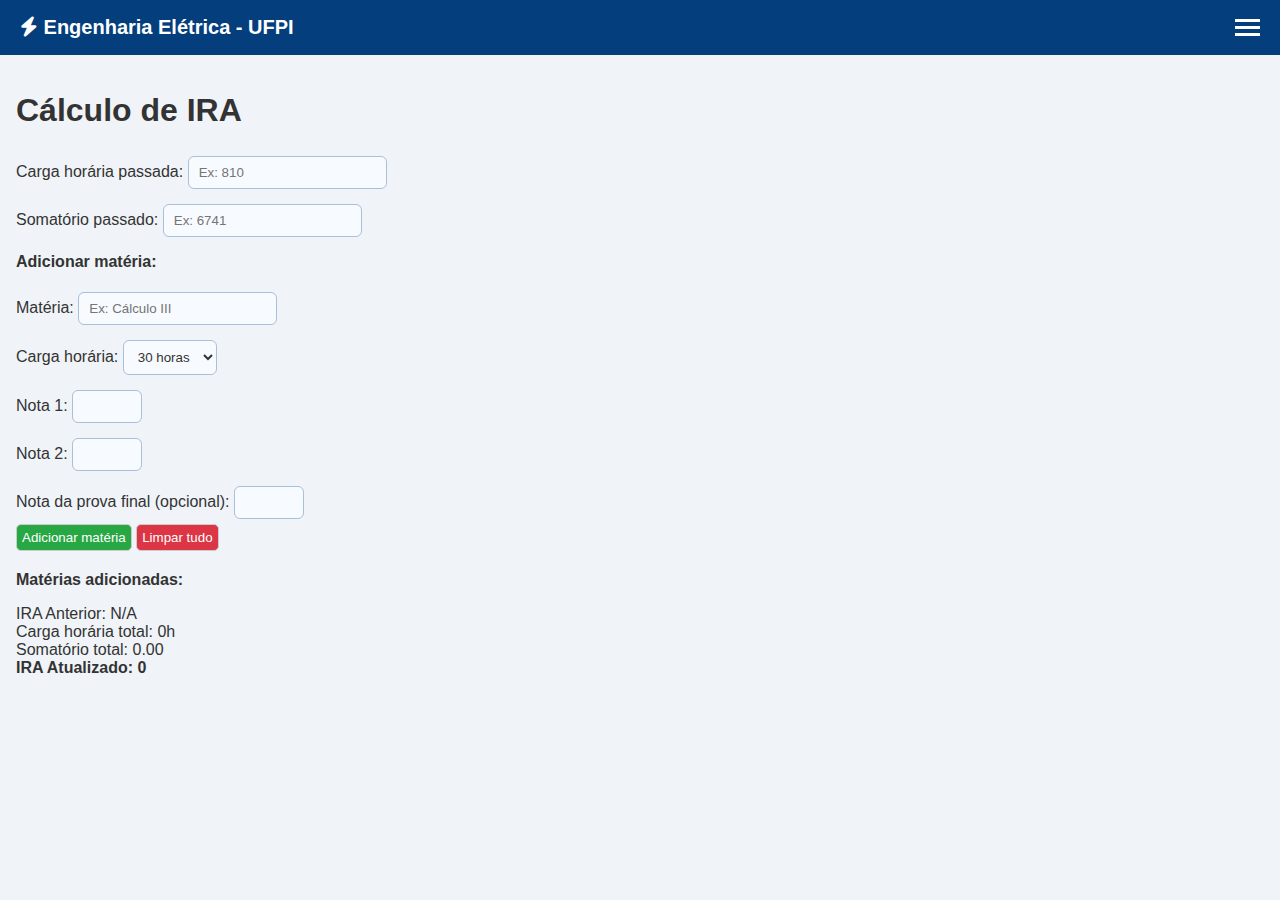
<file: iraconfer.html>
<!DOCTYPE html><html lang="pt">
<head>
    <meta charset="UTF-8">
    <meta name="viewport" content="width=device-width, initial-scale=1.0"/>
    <link rel="stylesheet" href="https://cdnjs.cloudflare.com/ajax/libs/font-awesome/6.4.2/css/all.min.css">
    <title>Conferidor de IRA</title>
    <style>
        body {
            padding: 1rem;
            font-family: Arial, sans-serif;
            background-color: #f0f4f8;
            color: #333;
            margin: 0;
            padding: 0;
        }
        label {
            display: block;
            margin-top: 10px;
        }
        input, select, button {
            margin-top: 5px;
            padding: 5px;
            border-radius: 5px;
            border: 1px solid #ccc;
        }
        button {
            cursor: pointer;
        }
        .btn-add {
            background-color: #28a745;
            color: white;
        }
        .btn-add:hover {
            background-color: #218838;
        }
        .btn-remove {
            background-color: #dc3545;
            color: white;
        }
        .btn-remove:hover {
            background-color: #c82333;
        }
        .materia-card {
            background-color: #fff;
            border-radius: 8px;
            box-shadow: 0 2px 4px rgba(0, 0, 0, 0.1);
            padding: 10px;
            margin-bottom: 10px;
            display: flex;
            justify-content: space-between;
            align-items: center;
        }
        .materia-info {
            flex: 1;
        }
        #materiasLista {
            margin-top: 20px;
        }
        input[type="number"], input[type="text"], select {
    margin-top: 5px;
    padding: 8px 10px;
    border-radius: 6px;
    border: 1px solid #a8c0d9;
    background-color: #f7fbff;
    color: #333;
    outline: none;
    transition: border-color 0.3s, box-shadow 0.3s;
}

input[type="number"]:focus, input[type="text"]:focus, select:focus {
    border-color: #4a90e2;
    box-shadow: 0 0 5px rgba(74, 144, 226, 0.5);
    background-color: #ffffff;
}
.navbar {
    display: flex;
    justify-content: space-between;
    align-items: center;
    background-color: #043E7D;
    color: white;
    padding: 15px 20px;
    font-family: Arial, sans-serif;
    position: relative;
}

.nav-logo {
    font-size: 20px;
    font-weight: bold;
}

/* Estilo do botão sanduíche */
.menu-sanduiche {
    cursor: pointer;
    position: relative;
}

.bar {
    width: 25px;
    height: 3px;
    background-color: white;
    margin: 4px 0;
    transition: 0.4s;
}

/* Menu dropdown */
.menu-content {
    display: none;
    flex-direction: column;
    position: absolute;
    top: 45px;
    right: 0;
    background-color: #043E7D;
    border-radius: 8px;
    padding: 10px;
    box-shadow: 0 2px 6px rgba(0,0,0,0.2);
}

.menu-content a {
    color: white;
    text-decoration: none;
    padding: 8px 15px;
    border-radius: 5px;
    transition: background-color 0.3s ease;
    white-space: nowrap;
}

.menu-content a:hover {
    background-color: #0369a1;
}
.container {
    padding: 1rem;
}
    </style>
</head>
<body>
<nav class="navbar">
    <div class="nav-logo">
        <i class="fas fa-bolt"></i> Engenharia Elétrica - UFPI
    </div>

    <div class="menu-sanduiche" onclick="toggleMenu()">
        <div class="bar"></div>
        <div class="bar"></div>
        <div class="bar"></div>
        <div class="menu-content" id="menu-content">
            <a href="index.html">Grade Curricular</a>
            <a href="calculo_c2.html">Cálculo C2</a>
        </div>
    </div>
</nav>

<div class="container">
    <h1>Cálculo de IRA</h1>

    <label>Carga horária passada:
        <input type="number" id="chcumprida" placeholder="Ex: 810">
    </label>

    <label>Somatório passado:
        <input type="number" id="somaPassada" placeholder="Ex: 6741">
    </label>

    <div>
        <p><strong>Adicionar matéria:</strong></p>

        <label>Matéria:
            <input type="text" id="nomeMateria" placeholder="Ex: Cálculo III">
        </label>

        <label>Carga horária:
            <select id="cargaHoraria" onchange="gerarNotas()">
                <option value="30">30 horas</option>
                <option value="60">60 horas</option>
                <option value="90">90 horas</option>
            </select>
        </label>

        <div id="notasContainer"></div>

        <label>Nota da prova final (opcional):
            <input type="number" id="provaFinal" min="0" max="10">
        </label>

        <button class="btn-add" onclick="adicionarMateria()">Adicionar matéria</button>
        <button class="btn-remove" onclick="limparTudo()">Limpar tudo</button>
    </div>

    <div id="materiasLista"></div>
    <div id="result"></div>
</div><script>
    let materias = JSON.parse(localStorage.getItem("materias")) || [];

    function gerarNotas() {
        const carga = Number(document.getElementById('cargaHoraria').value);
        const notasContainer = document.getElementById('notasContainer');
        notasContainer.innerHTML = '';

        const numNotas = carga === 30 ? 2 : carga === 60 ? 3 : 4;

        for (let i = 0; i < numNotas; i++) {
            notasContainer.innerHTML += `<label>Nota ${i + 1}: <input type="number" class="nota" min="0" max="10"></label>`;
        }
    }

    function adicionarMateria() {
        const nome = document.getElementById('nomeMateria').value;
        const carga = Number(document.getElementById('cargaHoraria').value);
        const notaInputs = document.querySelectorAll('.nota');
        const provaFinal = document.getElementById('provaFinal').value;

        const notas = Array.from(notaInputs).map(input => Number(input.value));

        if (!nome || notas.length === 0 || notas.some(n => isNaN(n))) {
            alert("Preencha corretamente o nome e todas as notas.");
            return;
        }

        if ([...notas, Number(provaFinal)].some(n => n > 10)) {
            alert("Erro: as notas devem ser entre 0 e 10.");
            return;
        }

        let media = notas.reduce((acc, val) => acc + val, 0) / notas.length;

        if (provaFinal) {
            media = (media + Number(provaFinal)) / 2;
        }

        materias.push({ nome, carga, media });

        salvarMaterias();
        atualizarResultado();

        document.getElementById('nomeMateria').value = "";
        document.getElementById('provaFinal').value = "";
        gerarNotas();
    }

    function removerMateria(index) {
        materias.splice(index, 1);
        salvarMaterias();
        atualizarResultado();
    }

    function salvarMaterias() {
        localStorage.setItem("materias", JSON.stringify(materias));
    }

    function limparTudo() {
        if (confirm("Tem certeza que deseja limpar tudo?")) {
            materias = [];
            localStorage.removeItem("materias");
            atualizarResultado();
        }
    }

    function atualizarResultado() {
        const cargaAnterior = Number(document.getElementById('chcumprida').value);
        const somaAnterior = Number(document.getElementById('somaPassada').value);

        let cargaMaterias = 0;
        let somaMaterias = 0;

        const listaHTML = materias.map((mat, index) => {
            const soma = mat.carga * mat.media;
            cargaMaterias += mat.carga;
            somaMaterias += soma;
            return `
                <div class="materia-card">
                    <div class="materia-info">
                        <strong>${mat.nome}</strong><br>
                        ${mat.carga}h × ${mat.media.toFixed(2)} = ${soma.toFixed(2)}
                    </div>
                    <button class="btn-remove" onclick="removerMateria(${index})">Remover</button>
                </div>
            `;
        }).join('');

        const cargaTotal = cargaAnterior + cargaMaterias;
        const somaTotal = somaAnterior + somaMaterias;
        const iraNovo = (cargaTotal > 0) ? (somaTotal / cargaTotal).toFixed(2) : 0;
        const iraAnterior = (cargaAnterior > 0) ? (somaAnterior / cargaAnterior).toFixed(2) : "N/A";

        document.getElementById('materiasLista').innerHTML = `<p><strong>Matérias adicionadas:</strong></p>${listaHTML}`;

        document.getElementById('result').innerHTML = `
            IRA Anterior: ${iraAnterior} <br>
            Carga horária total: ${cargaTotal}h <br>
            Somatório total: ${somaTotal.toFixed(2)} <br>
            <strong>IRA Atualizado: ${iraNovo}</strong>
        `;
    }

    gerarNotas();
    atualizarResultado();
    
    
    function toggleMenu() {
    const menu = document.getElementById("menu-content");
    menu.style.display = (menu.style.display === "flex") ? "none" : "flex";
}
</script></body>
</html>
</file>
